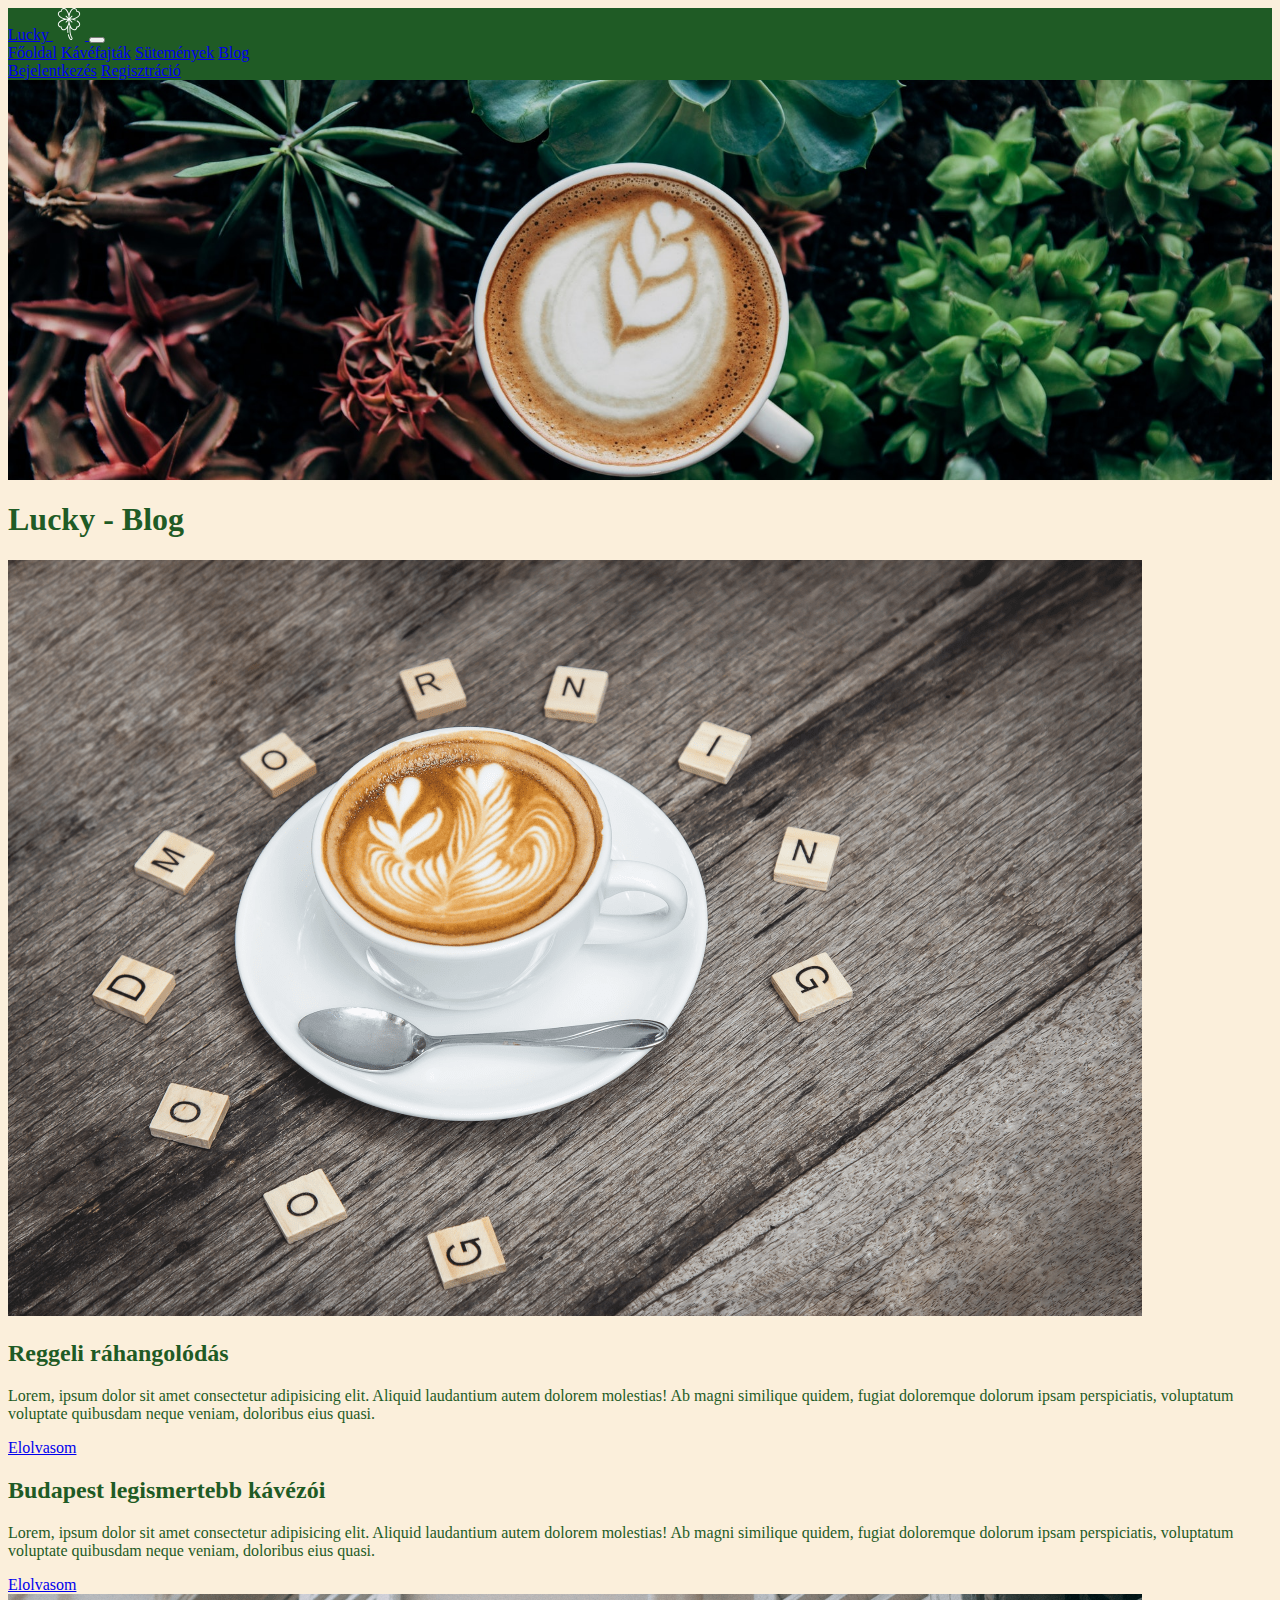
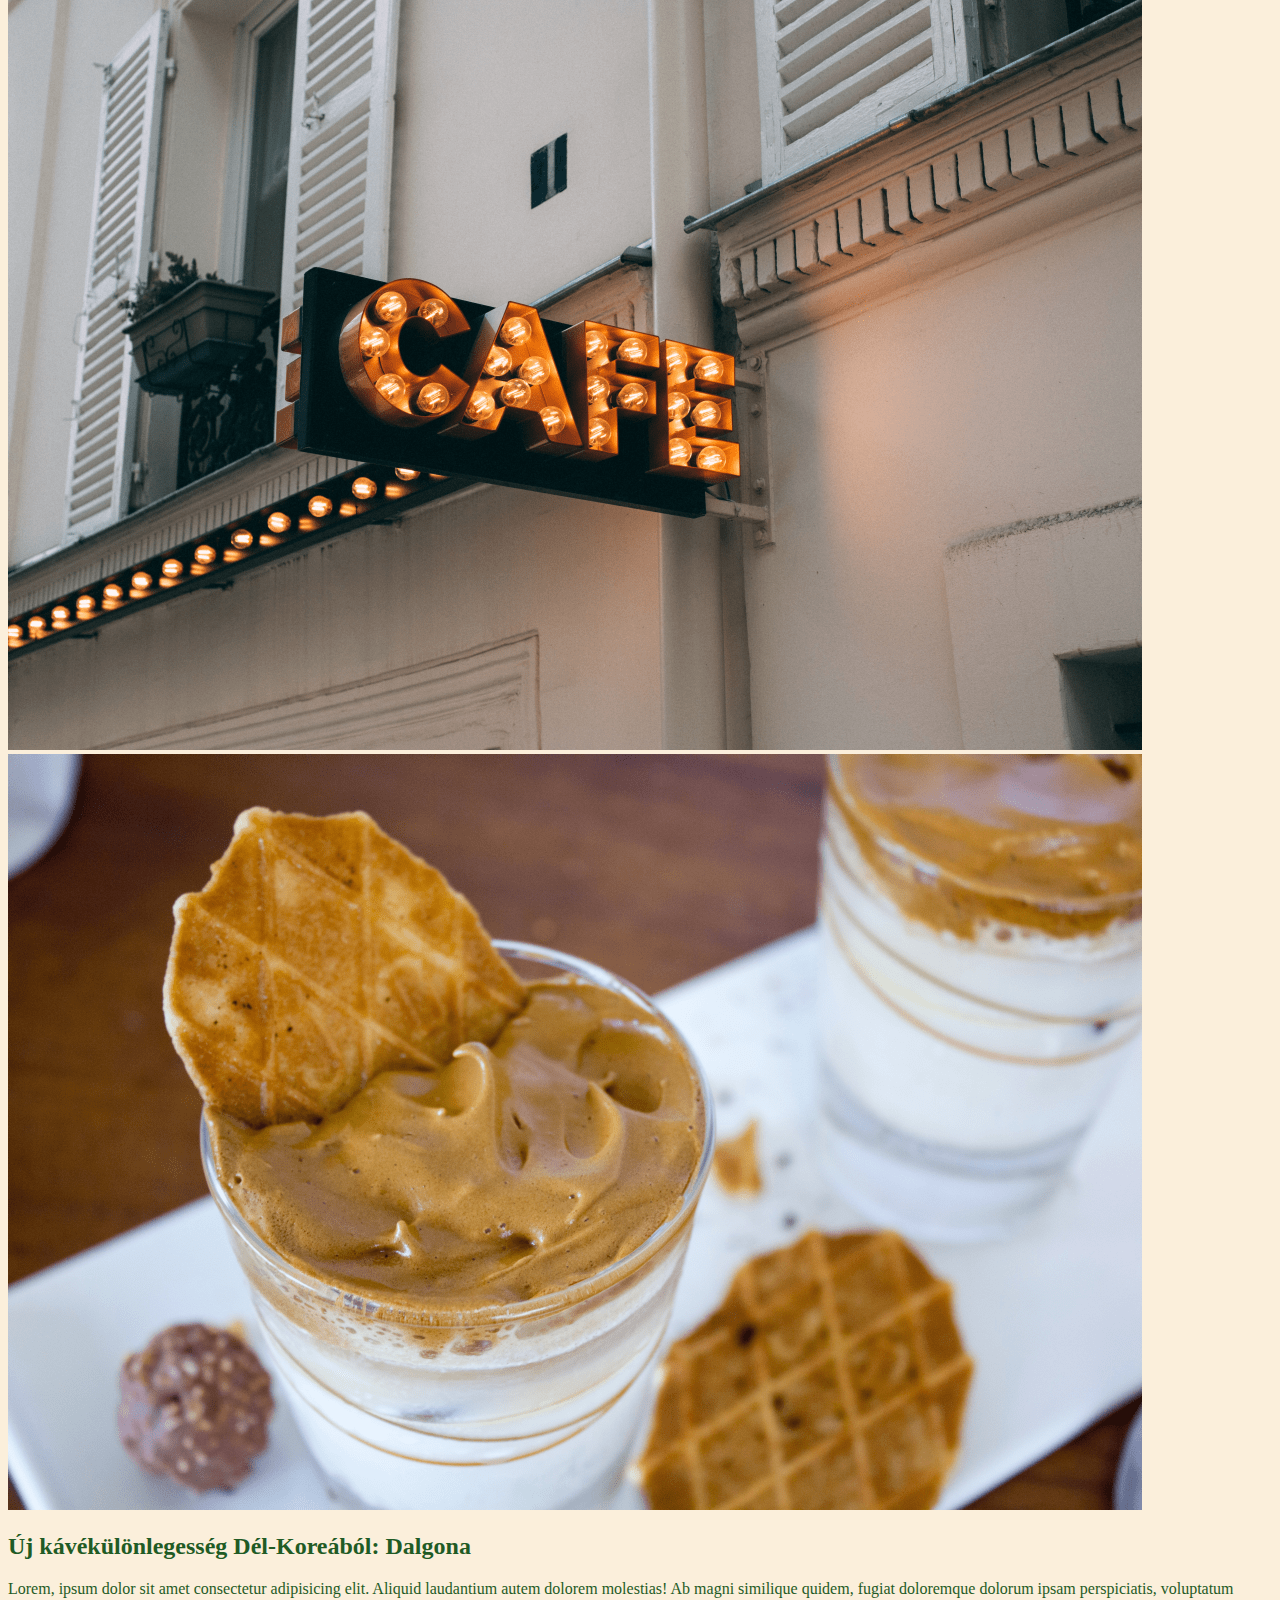
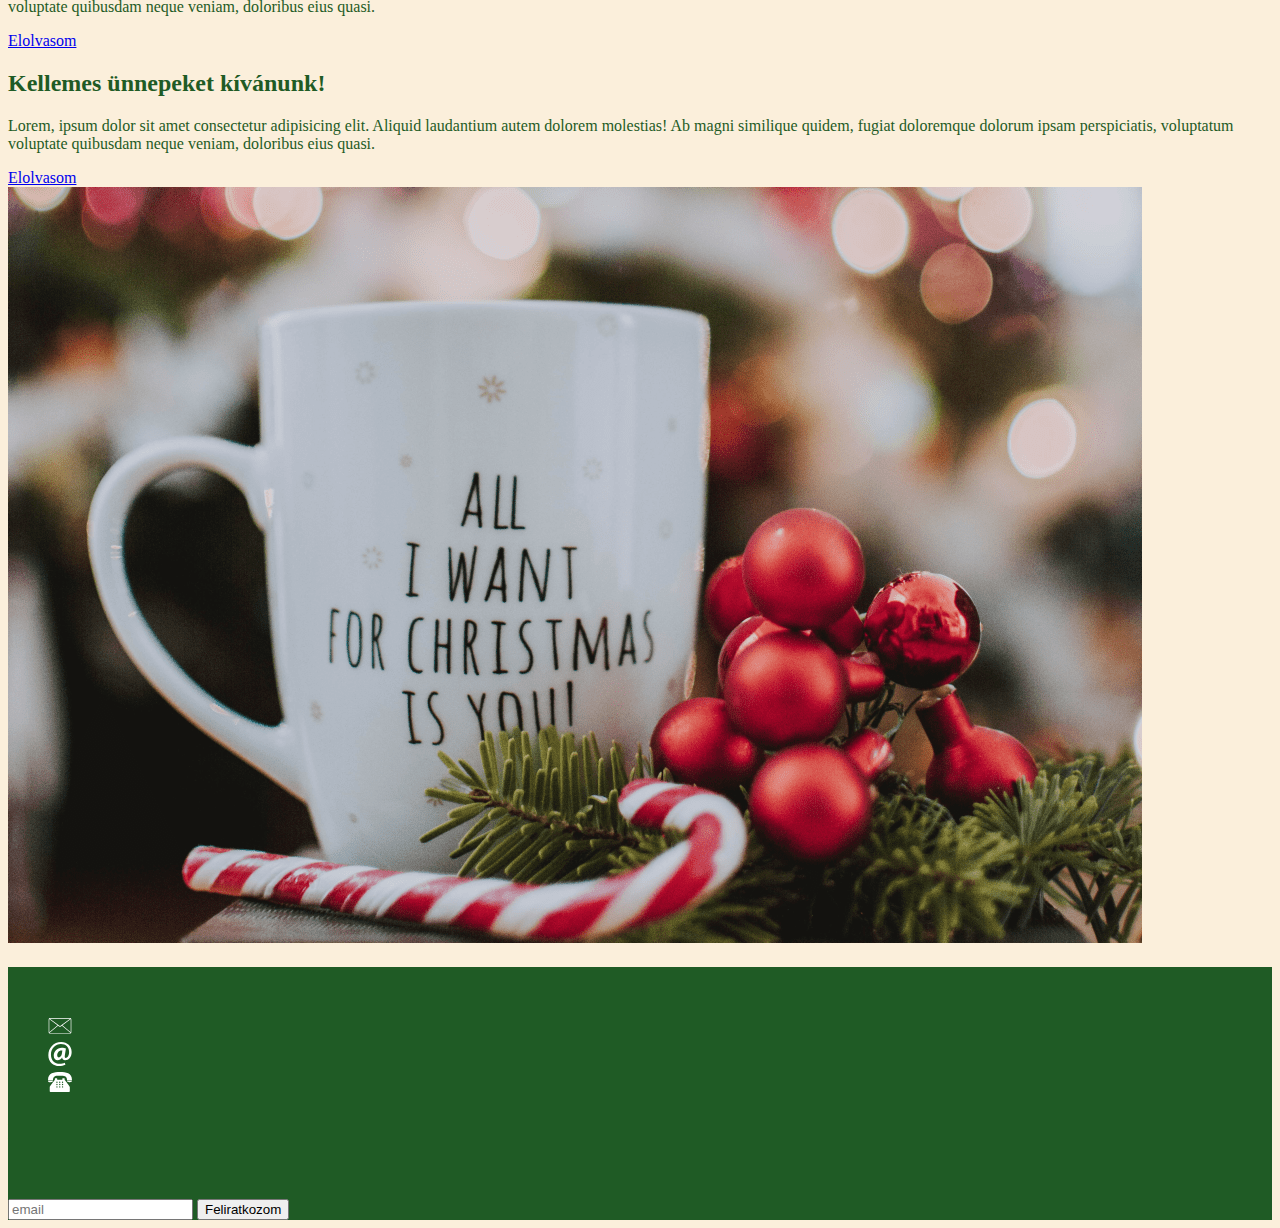
<file: blog.html>
<!DOCTYPE html>
<html lang="en">
<head>
    <meta charset="UTF-8">
    <meta http-equiv="X-UA-Compatible" content="IE=edge">
    <meta name="viewport" content="width=device-width, initial-scale=1.0">
    <link rel="stylesheet" href="https://cdn.jsdelivr.net/npm/bootstrap@4.6.1/dist/css/bootstrap.min.css" integrity="sha384-zCbKRCUGaJDkqS1kPbPd7TveP5iyJE0EjAuZQTgFLD2ylzuqKfdKlfG/eSrtxUkn" crossorigin="anonymous">
    <link rel="stylesheet" href="css/style.css">
    <link rel="stylesheet" href="css/kave.css">
    <title>Lucky kávézó</title>
</head>
<body>
    <div class="container-fluid">
        <nav class="navbar navbar-expand-lg navbar-dark fixed-top">
            <a class="navbar-brand" href="#">Lucky
                <img src="img/clover.svg" alt="">
            </a>
            <button class="navbar-toggler" type="button" data-toggle="collapse" data-target="#navbarNavAltMarkup"
                aria-controls="navbarNavAltMarkup" aria-expanded="false" aria-label="Toggle navigation">
                <span class="navbar-toggler-icon"></span>
            </button>
            <div class="collapse navbar-collapse" id="navbarNavAltMarkup">
                <div class="navbar-nav mr-auto">
                    <a class="nav-link active" href="index.html">Főoldal</span></a>
                    <a class="nav-link" href="kave.html">Kávéfajták</a>
                    <a class="nav-link" href="suti.html">Sütemények</a>
                    <a class="nav-link" href="blog.html">Blog</a>
                </div>
                <div class="navbar-nav ml-auto">
                    <a class="nav-link active" href="#">Bejelentkezés</span></a>
                    <a class="nav-link" href="#">Regisztráció</a>
                </div>
            </div>
        </nav>
        <div class="banner"></div>
        <div class="container">
            <h1 class="text-center p-3">Lucky - Blog</h1>
    
            <div class="row my-5">
                <div class="col-md-4 col-sm-12">
                    <img src="img/morning.png" alt class="img-fluid blog-img">
                </div>
                <div class="col-md-8 col-sm-12">
                    <h2>Reggeli ráhangolódás</h2>
                    <p>Lorem, ipsum dolor sit amet consectetur adipisicing elit. Aliquid laudantium autem dolorem molestias!
                        Ab
                        magni similique quidem, fugiat doloremque dolorum ipsam perspiciatis, voluptatum voluptate quibusdam
                        neque
                        veniam, doloribus eius quasi.</p>
                    <a href="reggel.html" class="btn btn-outline-success">Elolvasom</a>
                </div>
            </div>
            <div class="row my-5">
                <div class="col-md-8 col-12">
                    <h2>Budapest legismertebb kávézói</h2>
                    <p>Lorem, ipsum dolor sit amet consectetur adipisicing elit. Aliquid laudantium autem dolorem molestias!
                        Ab
                        magni similique quidem, fugiat doloremque dolorum ipsam perspiciatis, voluptatum voluptate quibusdam
                        neque
                        veniam, doloribus eius quasi.</p>
                    <a href="budapest.html" class="btn btn-outline-success">Elolvasom</a>
                </div>
                <div class="col-md-4 col-12">
                    <img src="img/cafe.png" alt class="img-fluid blog-img">
                </div>
            </div>
            <div class="row my-5">
                <div class="col-md-4 col-sm-12">
                    <img src="img/dalgona.png" alt class="img-fluid blog-img">
                </div>
                <div class="col-md-8 col-sm-12">
                    <h2>Új kávékülönlegesség Dél-Koreából: Dalgona</h2>
                    <p>Lorem, ipsum dolor sit amet consectetur adipisicing elit. Aliquid laudantium autem dolorem molestias!
                        Ab
                        magni similique quidem, fugiat doloremque dolorum ipsam perspiciatis, voluptatum voluptate quibusdam
                        neque
                        veniam, doloribus eius quasi.</p>
                    <a href="dalgona.html" class="btn btn-outline-success">Elolvasom</a>
                </div>
            </div>
            <div class="row my-5">
                <div class="col-md-8 col-12">
                    <h2>Kellemes ünnepeket kívánunk!</h2>
                    <p>Lorem, ipsum dolor sit amet consectetur adipisicing elit. Aliquid laudantium autem dolorem molestias!
                        Ab
                        magni similique quidem, fugiat doloremque dolorum ipsam perspiciatis, voluptatum voluptate quibusdam
                        neque
                        veniam, doloribus eius quasi.</p>
                    <a href="christmas.html" class="btn btn-outline-success">Elolvasom</a>
                </div>
                <div class="col-md-4 col-12">
                    <img src="img/christmas.png" alt class="img-fluid blog-img">
                </div>
            </div>
        </div>
    </div>

    <footer class="container-fluid text-white">
        <div class="row">
          <div class="col-md-4 col-sm-6 offset-md-1">
            <h2>Kapcsolat</h2>
            <ul>
              <li><img src="img/letter.svg" alt=""> Lucky Kávézó</li>
              <li><img src="img/email.svg" alt=""> lucky@gmail.com</li>
              <li><img src="img/phone.svg" alt=""> +36-33-158-5588</li>
            </ul>
          </div>
        
        <div class="col-md-4 col-sm-6">
          <h2>Kávé Magazin</h2>
          <p>Iratkozz fel a magazinunkra!</p>
          <form class="form-inline">
            <input type="text" class="form-control" placeholder="email">
            <button class="btn btn-success">Feliratkozom</button>
          </form>
        </div>
        </div>
      </footer>

      <script src="https://cdn.jsdelivr.net/npm/jquery@3.5.1/dist/jquery.slim.min.js" integrity="sha384-DfXdz2htPH0lsSSs5nCTpuj/zy4C+OGpamoFVy38MVBnE+IbbVYUew+OrCXaRkfj" crossorigin="anonymous"></script>
        <script src="https://cdn.jsdelivr.net/npm/bootstrap@4.6.1/dist/js/bootstrap.bundle.min.js" integrity="sha384-fQybjgWLrvvRgtW6bFlB7jaZrFsaBXjsOMm/tB9LTS58ONXgqbR9W8oWht/amnpF" crossorigin="anonymous"></script>

</body>
</html>
</file>
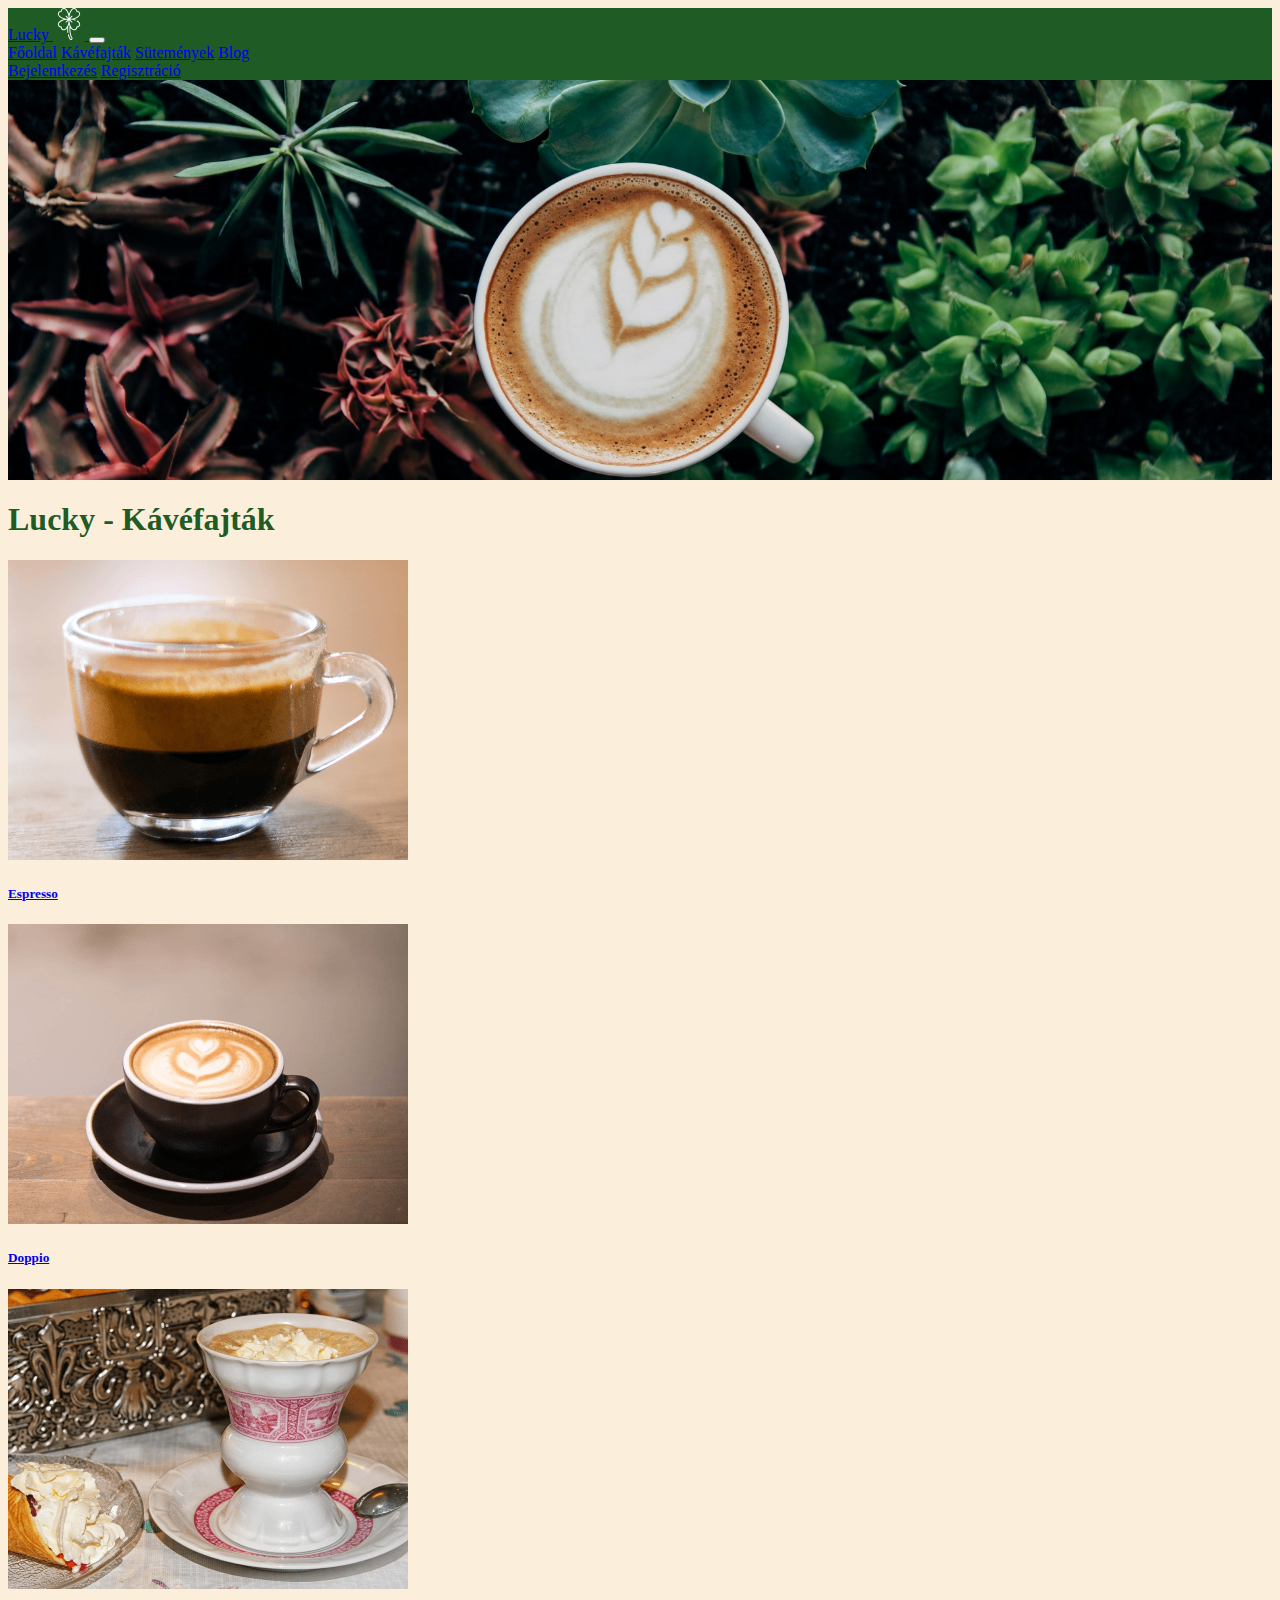
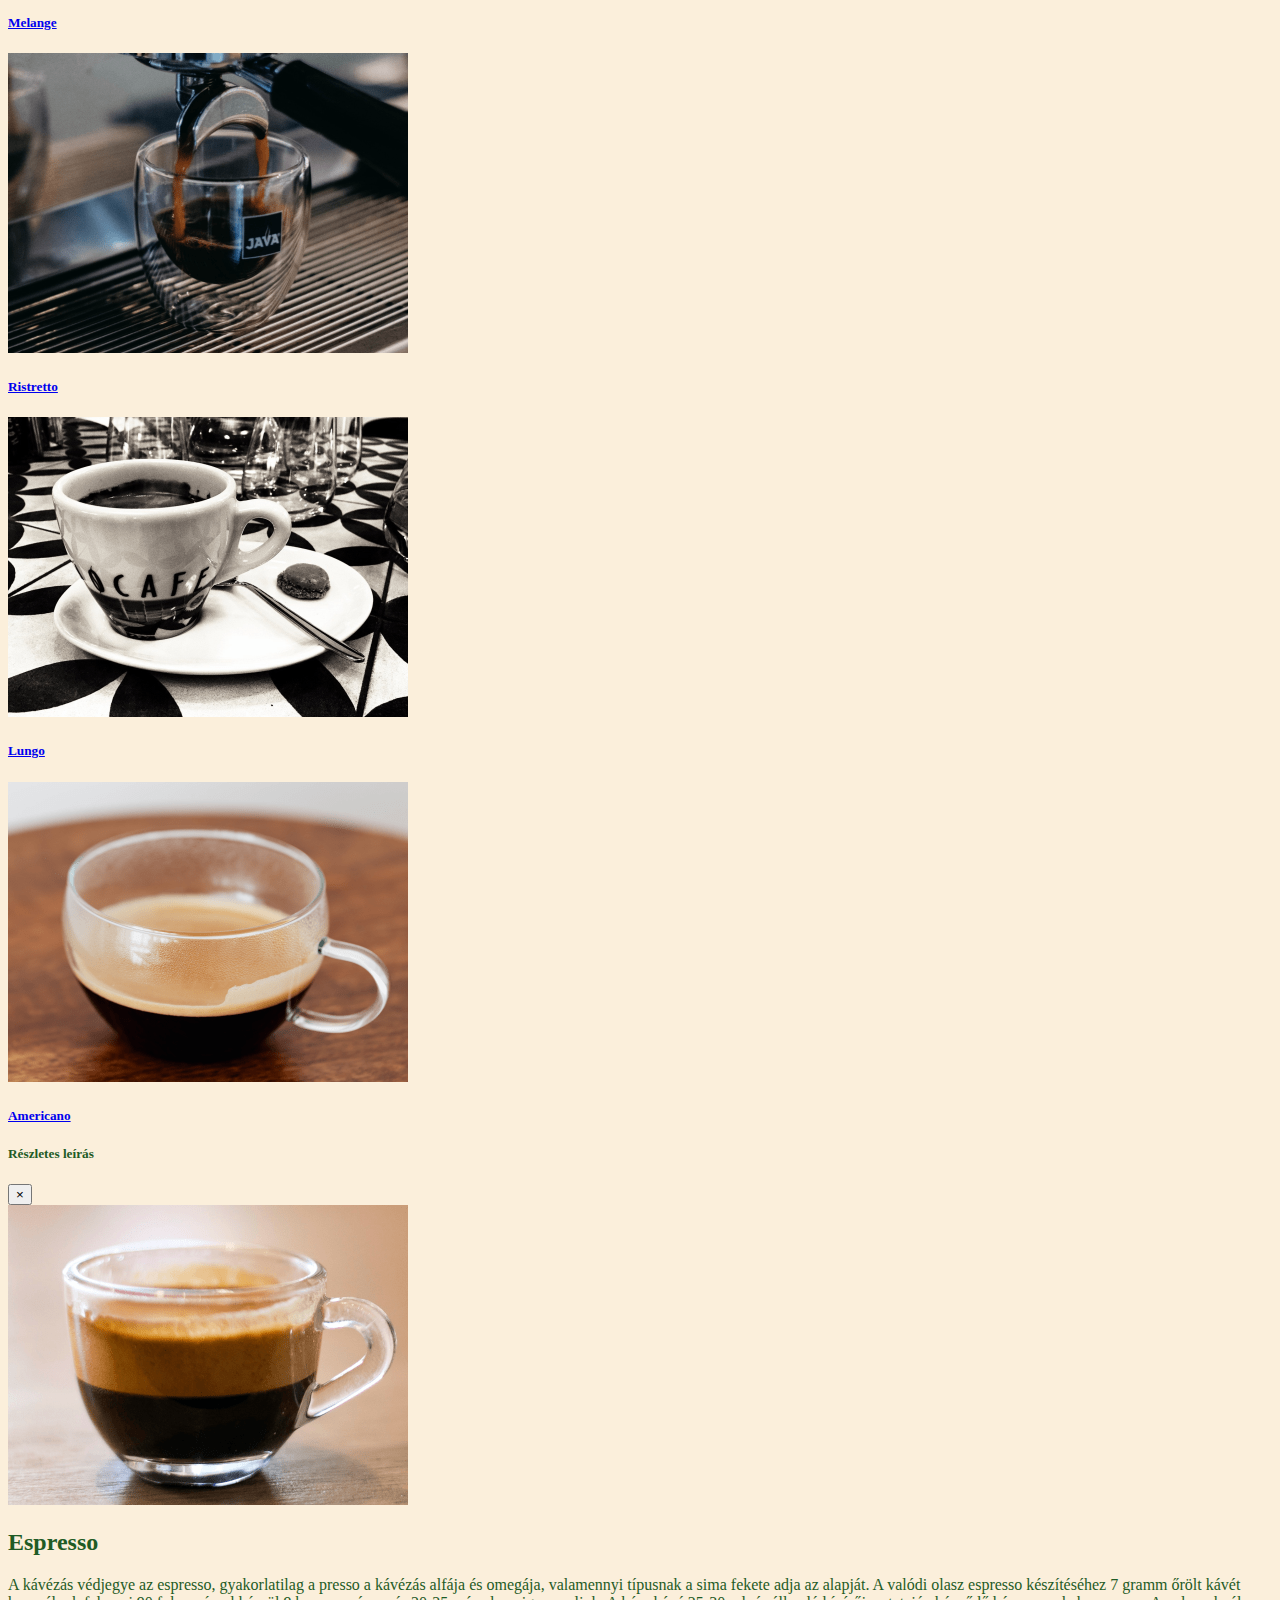
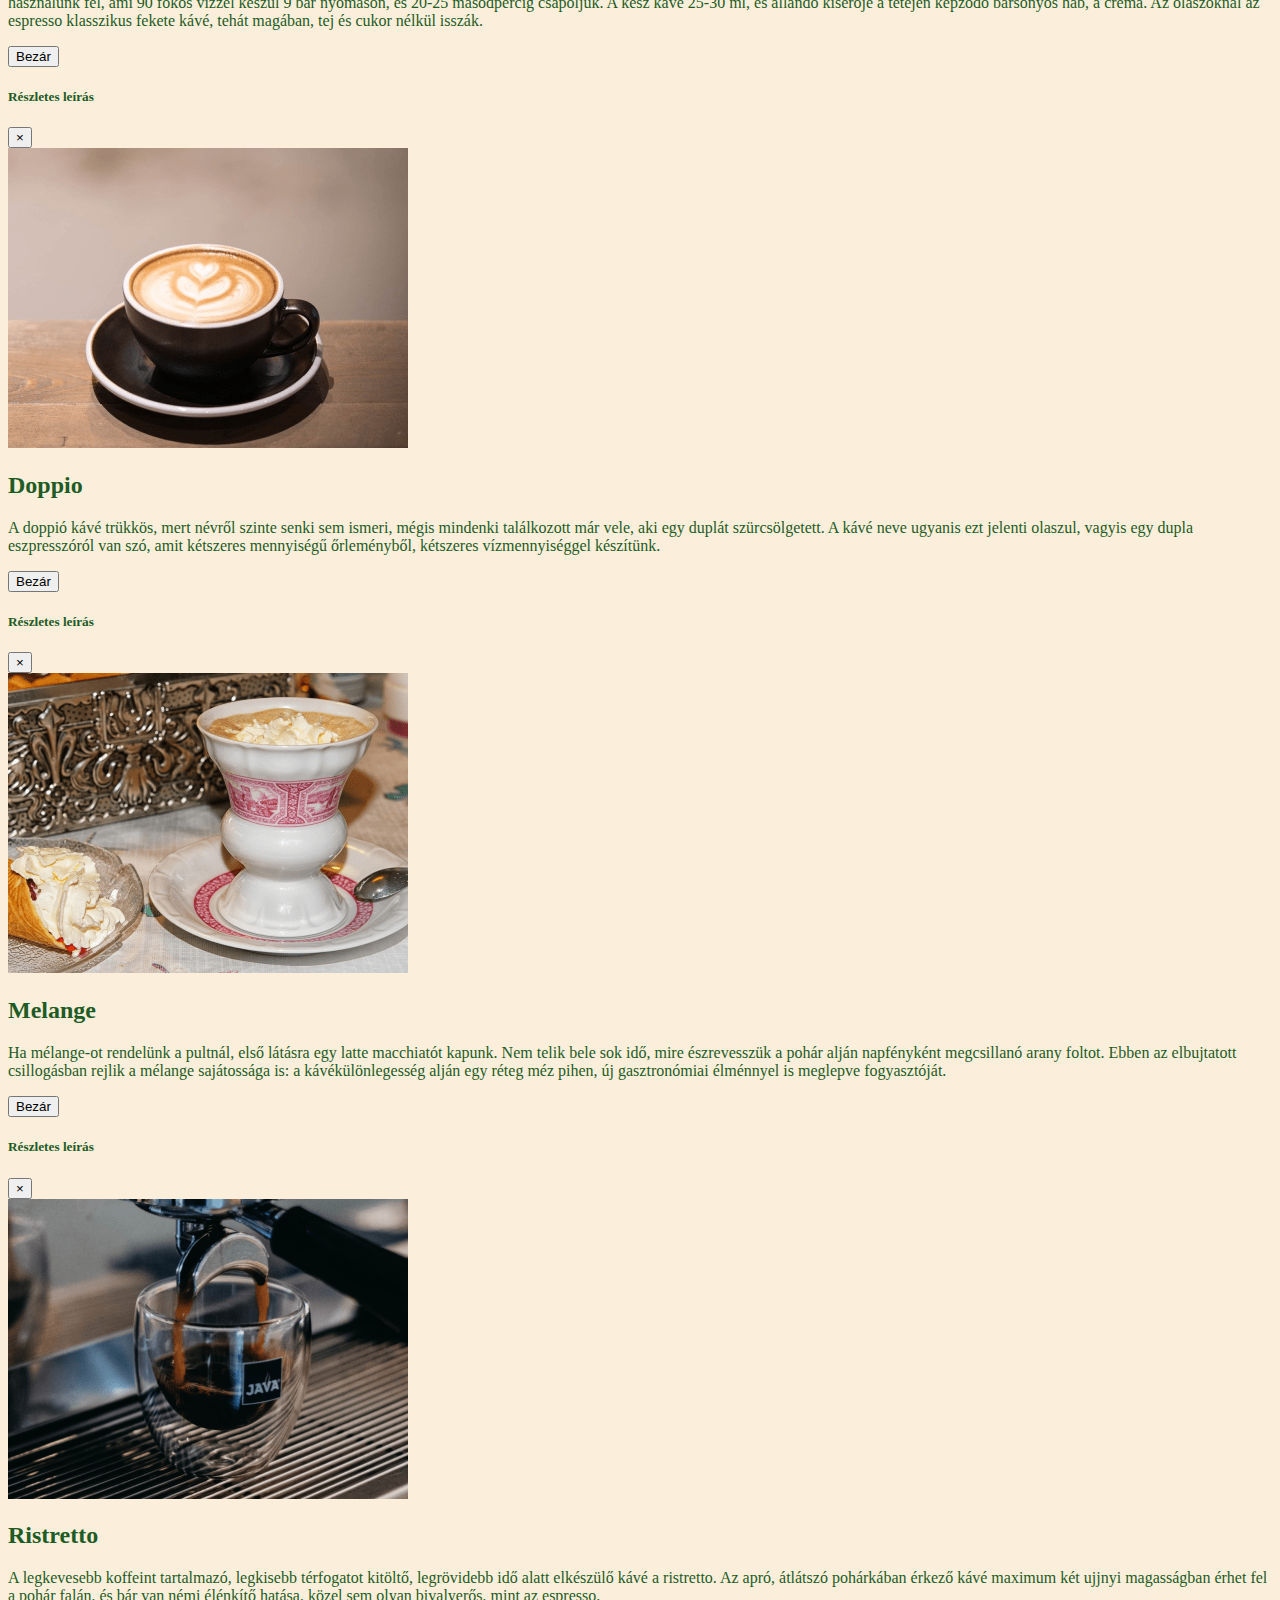
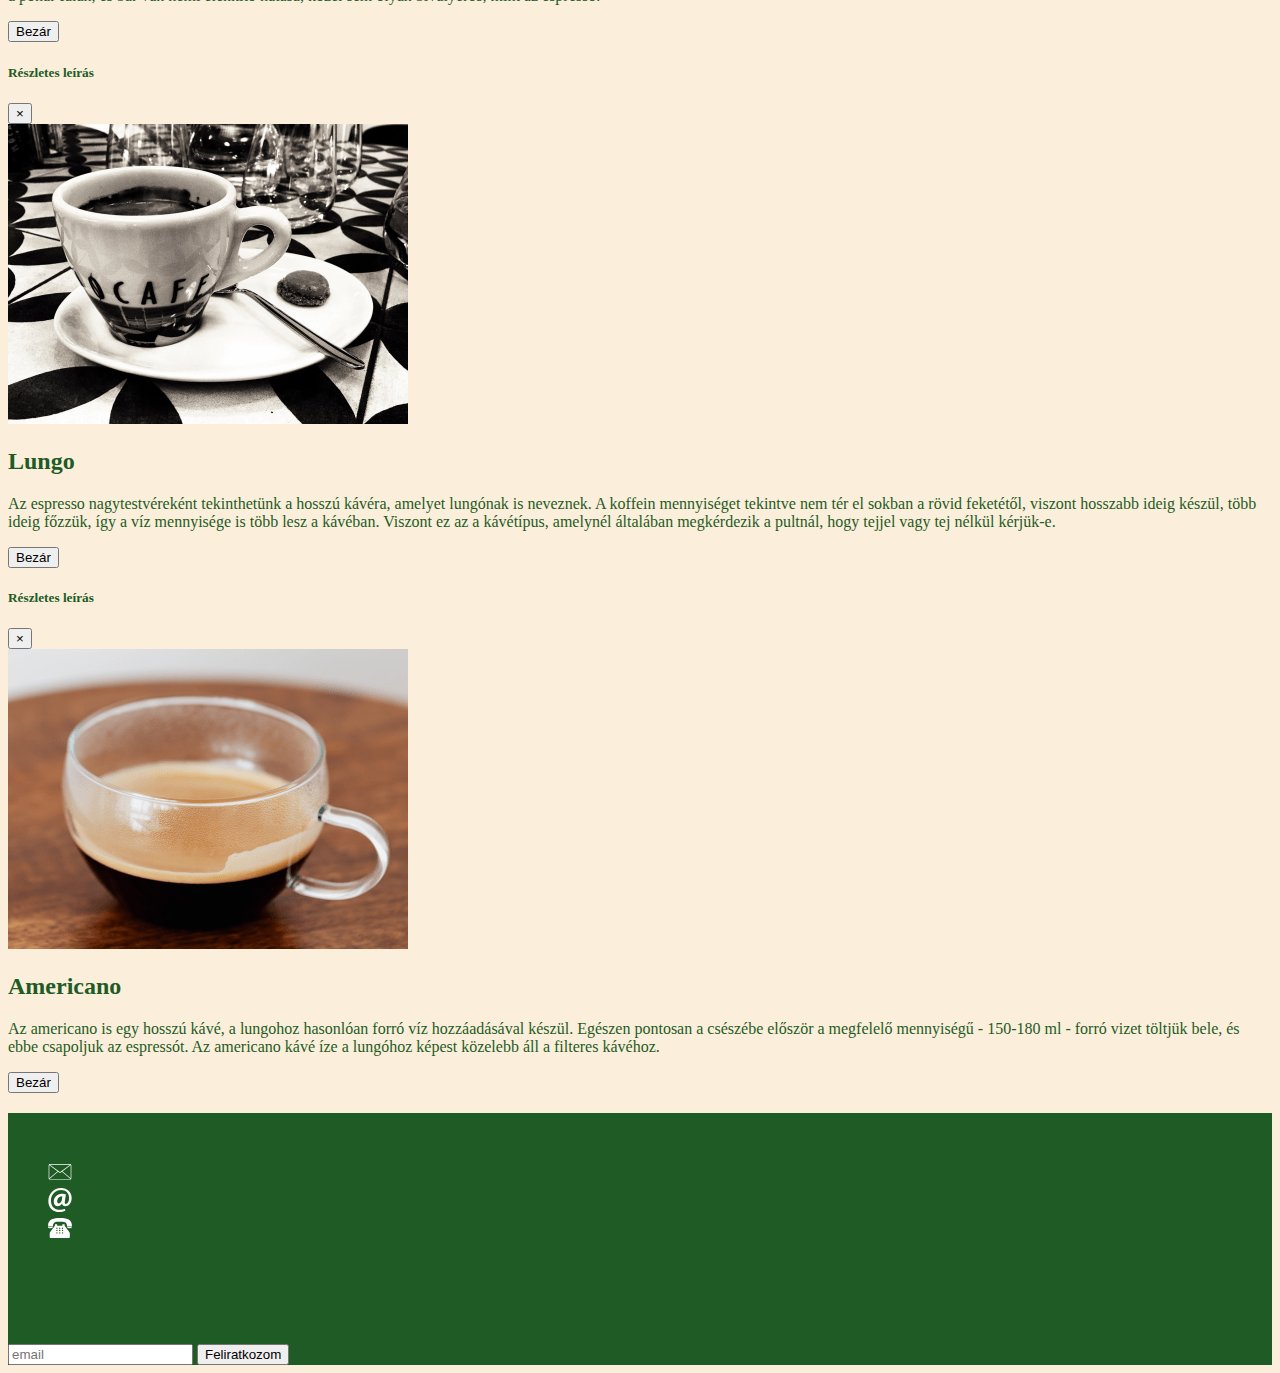
<file: kave.html>
<!DOCTYPE html>
<html lang="en">
<head>
    <meta charset="UTF-8">
    <meta http-equiv="X-UA-Compatible" content="IE=edge">
    <meta name="viewport" content="width=device-width, initial-scale=1.0">
    <link rel="stylesheet" href="https://cdn.jsdelivr.net/npm/bootstrap@4.6.1/dist/css/bootstrap.min.css" integrity="sha384-zCbKRCUGaJDkqS1kPbPd7TveP5iyJE0EjAuZQTgFLD2ylzuqKfdKlfG/eSrtxUkn" crossorigin="anonymous">
    <link rel="stylesheet" href="css/style.css">
    <link rel="stylesheet" href="css/kave.css">
    <title>Lucky kávézó</title>
</head>
<body>
    <div class="container-fluid">
      <nav class="navbar navbar-expand-lg navbar-dark fixed-top">
        <a class="navbar-brand" href="#">Lucky
          <img src="img/clover.svg" alt="">
        </a>
        <button class="navbar-toggler" type="button" data-toggle="collapse" data-target="#navbarNavAltMarkup"
          aria-controls="navbarNavAltMarkup" aria-expanded="false" aria-label="Toggle navigation">
          <span class="navbar-toggler-icon"></span>
        </button>
        <div class="collapse navbar-collapse" id="navbarNavAltMarkup">
          <div class="navbar-nav mr-auto">
            <a class="nav-link active" href="index.html">Főoldal</span></a>
            <a class="nav-link" href="kave.html">Kávéfajták</a>
            <a class="nav-link" href="suti.html">Sütemények</a>
            <a class="nav-link" href="blog.html">Blog</a>
          </div>
          <div class="navbar-nav ml-auto">
            <a class="nav-link active" href="#">Bejelentkezés</span></a>
            <a class="nav-link" href="#">Regisztráció</a>
          </div>
        </div>
      </nav>
      <div class="banner"></div>
      <div class="container">
        <h1 class="text-center p-3">Lucky - Kávéfajták</h1>
        <div class="row">
          <div class="col-md-4 col-12 text-center mb-3">
            <div class="card">
              <img src="img/espresso.png" class="card-img-top" alt="espresso">
              <div class="card-body">
                <h5 class="card-title"><a class="text-success" href="#" data-toggle="modal"
                    data-target="#idEspresso">Espresso</a></h5>
              </div>
            </div>
          </div>
          <div class="col-md-4 col-12 text-center mb-3">
            <div class="card">
              <img src="img/dopio.png" class="card-img-top" alt="...">
              <div class="card-body">
                <h5 class="card-title"><a class="text-success" href="#" data-toggle="modal"
                  data-target="#idDoppio">Doppio</a></h5>
              </div>
            </div>
          </div>
          <div class="col-md-4 col-12 text-center mb-3">
            <div class="card">
              <img src="img/melange.png" class="card-img-top" alt="...">
              <div class="card-body">
                <h5 class="card-title"><a class="text-success" href="#" data-toggle="modal"
                  data-target="#idMelange">Melange</a></h5>
              </div>
            </div>
          </div>
          <div class="col-md-4 col-12 text-center mb-3">
            <div class="card">
              <img src="img/ristretto.png" class="card-img-top" alt="...">
              <div class="card-body">
                <h5 class="card-title"><a class="text-success" href="#" data-toggle="modal"
                  data-target="#idRistretto">Ristretto</a></h5>
              </div>
            </div>
          </div>
          <div class="col-md-4 col-12 text-center mb-3">
            <div class="card">
              <img src="img/lungo.png" class="card-img-top" alt="...">
              <div class="card-body">
                <h5 class="card-title"><a class="text-success" href="#" data-toggle="modal"
                  data-target="#idLungo">Lungo</a></h5>
              </div>
            </div>
          </div>
          <div class="col-md-4 col-12 text-center mb-3">
            <div class="card">
              <img src="img/americano.png" class="card-img-top" alt="...">
              <div class="card-body">
                <h5 class="card-title"><a class="text-success" href="#" data-toggle="modal"
                  data-target="#idAmericano">Americano</a></h5>
              </div>
            </div>
          </div>
        </div>
        <!-- Modal -->
        <div class="modal fade" id="idEspresso" tabindex="-1" aria-labelledby="exampleModalLabel" aria-hidden="true">
          <div class="modal-dialog">
            <div class="modal-content">
              <div class="modal-header">
                <h5 class="modal-title" id="exampleModalLabel">Részletes leírás</h5>
                <button type="button" class="close" data-dismiss="modal" aria-label="Close">
                  <span aria-hidden="true">&times;</span>
                </button>
              </div>
              <div class="modal-body text-justify">
                <div class="container-fluid">
                  <div class="row">
                    <div class="col-sm-4">
                      <img src="img/espresso.png" class="img-fluid" alt="">
                    </div>
                    <div class="col-sm-8">
                      <h2>Espresso</h2>
                      <p>A kávézás védjegye az espresso, gyakorlatilag a presso a kávézás alfája és omegája, valamennyi típusnak a sima fekete
                        adja az alapját. A valódi olasz espresso készítéséhez 7 gramm őrölt kávét használunk fel, ami 90 fokos vízzel készül 9
                        bar nyomáson,
                        és 20-25 másodpercig csapoljuk. A kész kávé 25-30 ml, és állandó kísérője a tetején képződő bársonyos hab, a crema.
                        Az olaszoknál az espresso klasszikus fekete kávé, tehát magában, tej és cukor nélkül isszák.</p>
                      </div>
                  </div>
                </div>
                <div class="modal-footer">
                  <button type="button" class="btn btn-success" data-dismiss="modal">Bezár</button>
                </div>
              </div>
            </div>
          </div>
        </div>

        <div class="modal fade" id="idDoppio" tabindex="-1" aria-labelledby="exampleModalLabel" aria-hidden="true">
          <div class="modal-dialog">
            <div class="modal-content">
              <div class="modal-header">
                <h5 class="modal-title" id="exampleModalLabel">Részletes leírás</h5>
                <button type="button" class="close" data-dismiss="modal" aria-label="Close">
                  <span aria-hidden="true">&times;</span>
                </button>
              </div>
              <div class="modal-body text-justify">
                <div class="container-fluid">
                  <div class="row">
                    <div class="col-sm-4">
                      <img src="img/dopio.png" class="img-fluid" alt="">
                    </div>
                    <div class="col-sm-8">
                      <h2>Doppio</h2>
                      <p>A doppió kávé trükkös, mert névről szinte senki sem ismeri, mégis mindenki találkozott már vele, aki egy duplát
                        szürcsölgetett. A kávé neve ugyanis ezt jelenti olaszul, vagyis egy dupla eszpresszóról van szó, amit kétszeres
                        mennyiségű őrleményből, kétszeres vízmennyiséggel készítünk.</p>
                    </div>
                  </div>
                </div>
                <div class="modal-footer">
                  <button type="button" class="btn btn-success" data-dismiss="modal">Bezár</button>
                </div>
              </div>
            </div>
          </div>
        </div>
        
        <div class="modal fade" id="idMelange" tabindex="-1" aria-labelledby="exampleModalLabel" aria-hidden="true">
          <div class="modal-dialog">
            <div class="modal-content">
              <div class="modal-header">
                <h5 class="modal-title" id="exampleModalLabel">Részletes leírás</h5>
                <button type="button" class="close" data-dismiss="modal" aria-label="Close">
                  <span aria-hidden="true">&times;</span>
                </button>
              </div>
              <div class="modal-body text-justify">
                <div class="container-fluid">
                  <div class="row">
                    <div class="col-sm-4">
                      <img src="img/melange.png" class="img-fluid" alt="">
                    </div>
                    <div class="col-sm-8">
                      <h2>Melange</h2>
                      <p>Ha mélange-ot rendelünk a pultnál, első látásra egy latte macchiatót kapunk. Nem telik bele sok idő, mire
                        észrevesszük a pohár alján napfényként megcsillanó arany foltot. Ebben az elbujtatott csillogásban rejlik a mélange
                        sajátossága is: a kávékülönlegesség alján egy réteg méz pihen, új gasztronómiai élménnyel is meglepve fogyasztóját.
                      </p>
                    </div>
                  </div>
                </div>
                <div class="modal-footer">
                  <button type="button" class="btn btn-success" data-dismiss="modal">Bezár</button>
                </div>
              </div>
            </div>
          </div>
        </div>

        <div class="modal fade" id="idRistretto" tabindex="-1" aria-labelledby="exampleModalLabel" aria-hidden="true">
          <div class="modal-dialog">
            <div class="modal-content">
              <div class="modal-header">
                <h5 class="modal-title" id="exampleModalLabel">Részletes leírás</h5>
                <button type="button" class="close" data-dismiss="modal" aria-label="Close">
                  <span aria-hidden="true">&times;</span>
                </button>
              </div>
              <div class="modal-body text-justify">
                <div class="container-fluid">
                  <div class="row">
                    <div class="col-sm-4">
                      <img src="img/ristretto.png" class="img-fluid" alt="">
                    </div>
                    <div class="col-sm-8">
                      <h2>Ristretto</h2>
                      <p>A legkevesebb koffeint tartalmazó, legkisebb térfogatot kitöltő, legrövidebb idő alatt elkészülő kávé a ristretto.
                        Az apró, átlátszó pohárkában érkező kávé maximum két ujjnyi magasságban érhet fel a pohár falán, és bár van némi
                        élénkítő hatása, közel sem olyan bivalyerős, mint az espresso.</p>
                    </div>
                    </div>
                </div>
                <div class="modal-footer">
                  <button type="button" class="btn btn-success" data-dismiss="modal">Bezár</button>
                </div>
              </div>
            </div>
          </div>
        </div>

        <div class="modal fade" id="idLungo" tabindex="-1" aria-labelledby="exampleModalLabel" aria-hidden="true">
          <div class="modal-dialog">
            <div class="modal-content">
              <div class="modal-header">
                <h5 class="modal-title" id="exampleModalLabel">Részletes leírás</h5>
                <button type="button" class="close" data-dismiss="modal" aria-label="Close">
                  <span aria-hidden="true">&times;</span>
                </button>
              </div>
              <div class="modal-body text-justify">
                <div class="container-fluid">
                  <div class="row">
                    <div class="col-sm-4">
                      <img src="img/lungo.png" class="img-fluid" alt="">
                    </div>
                    <div class="col-sm-8">
                      <h2>Lungo</h2>
                      <p>Az espresso nagytestvéreként tekinthetünk a hosszú kávéra, amelyet lungónak is neveznek. A koffein mennyiséget
                        tekintve nem tér el sokban a rövid feketétől, viszont hosszabb ideig készül, több ideig főzzük, így a víz mennyisége
                        is több lesz a kávéban. Viszont ez az a kávétípus, amelynél általában megkérdezik a pultnál, hogy tejjel vagy tej
                        nélkül kérjük-e.</p>
                    </div>
                  </div>
                </div>
                <div class="modal-footer">
                  <button type="button" class="btn btn-success" data-dismiss="modal">Bezár</button>
                </div>
              </div>
            </div>
          </div>
        </div>

        <div class="modal fade" id="idAmericano" tabindex="-1" aria-labelledby="exampleModalLabel" aria-hidden="true">
          <div class="modal-dialog">
            <div class="modal-content">
              <div class="modal-header">
                <h5 class="modal-title" id="exampleModalLabel">Részletes leírás</h5>
                <button type="button" class="close" data-dismiss="modal" aria-label="Close">
                  <span aria-hidden="true">&times;</span>
                </button>
              </div>
              <div class="modal-body text-justify">
                <div class="container-fluid">
                  <div class="row">
                    <div class="col-sm-4">
                      <img src="img/americano.png" class="img-fluid" alt="">
                    </div>
                    <div class="col-sm-8">
                      <h2>Americano</h2>
                      <p>Az americano is egy hosszú kávé, a lungohoz hasonlóan forró víz hozzáadásával készül. Egészen pontosan a csészébe
                        először a megfelelő mennyiségű - 150-180 ml - forró vizet töltjük bele, és ebbe csapoljuk az espressót. Az americano
                        kávé íze a lungóhoz képest közelebb áll a filteres kávéhoz.</p>
                    </div>
                  </div>
                </div>
                <div class="modal-footer">
                  <button type="button" class="btn btn-success" data-dismiss="modal">Bezár</button>
                </div>
              </div>
            </div>
          </div>
        </div>

      

      </div>
    </div>
      <footer class="container-fluid text-white">
        <div class="row">
          <div class="col-md-4 col-sm-6 offset-md-1">
            <h2>Kapcsolat</h2>
            <ul>
              <li><img src="img/letter.svg" alt=""> Lucky Kávézó</li>
              <li><img src="img/email.svg" alt=""> lucky@gmail.com</li>
              <li><img src="img/phone.svg" alt=""> +36-33-158-5588</li>
            </ul>
          </div>
        
        <div class="col-md-4 col-sm-6">
          <h2>Kávé Magazin</h2>
          <p>Iratkozz fel a magazinunkra!</p>
          <form class="form-inline">
            <input type="text" class="form-control" placeholder="email">
            <button class="btn btn-success">Feliratkozom</button>
          </form>
        </div>
        </div>
      </footer>

        <script src="https://cdn.jsdelivr.net/npm/jquery@3.5.1/dist/jquery.slim.min.js" integrity="sha384-DfXdz2htPH0lsSSs5nCTpuj/zy4C+OGpamoFVy38MVBnE+IbbVYUew+OrCXaRkfj" crossorigin="anonymous"></script>
        <script src="https://cdn.jsdelivr.net/npm/bootstrap@4.6.1/dist/js/bootstrap.bundle.min.js" integrity="sha384-fQybjgWLrvvRgtW6bFlB7jaZrFsaBXjsOMm/tB9LTS58ONXgqbR9W8oWht/amnpF" crossorigin="anonymous"></script>
</body>
</html>
</file>
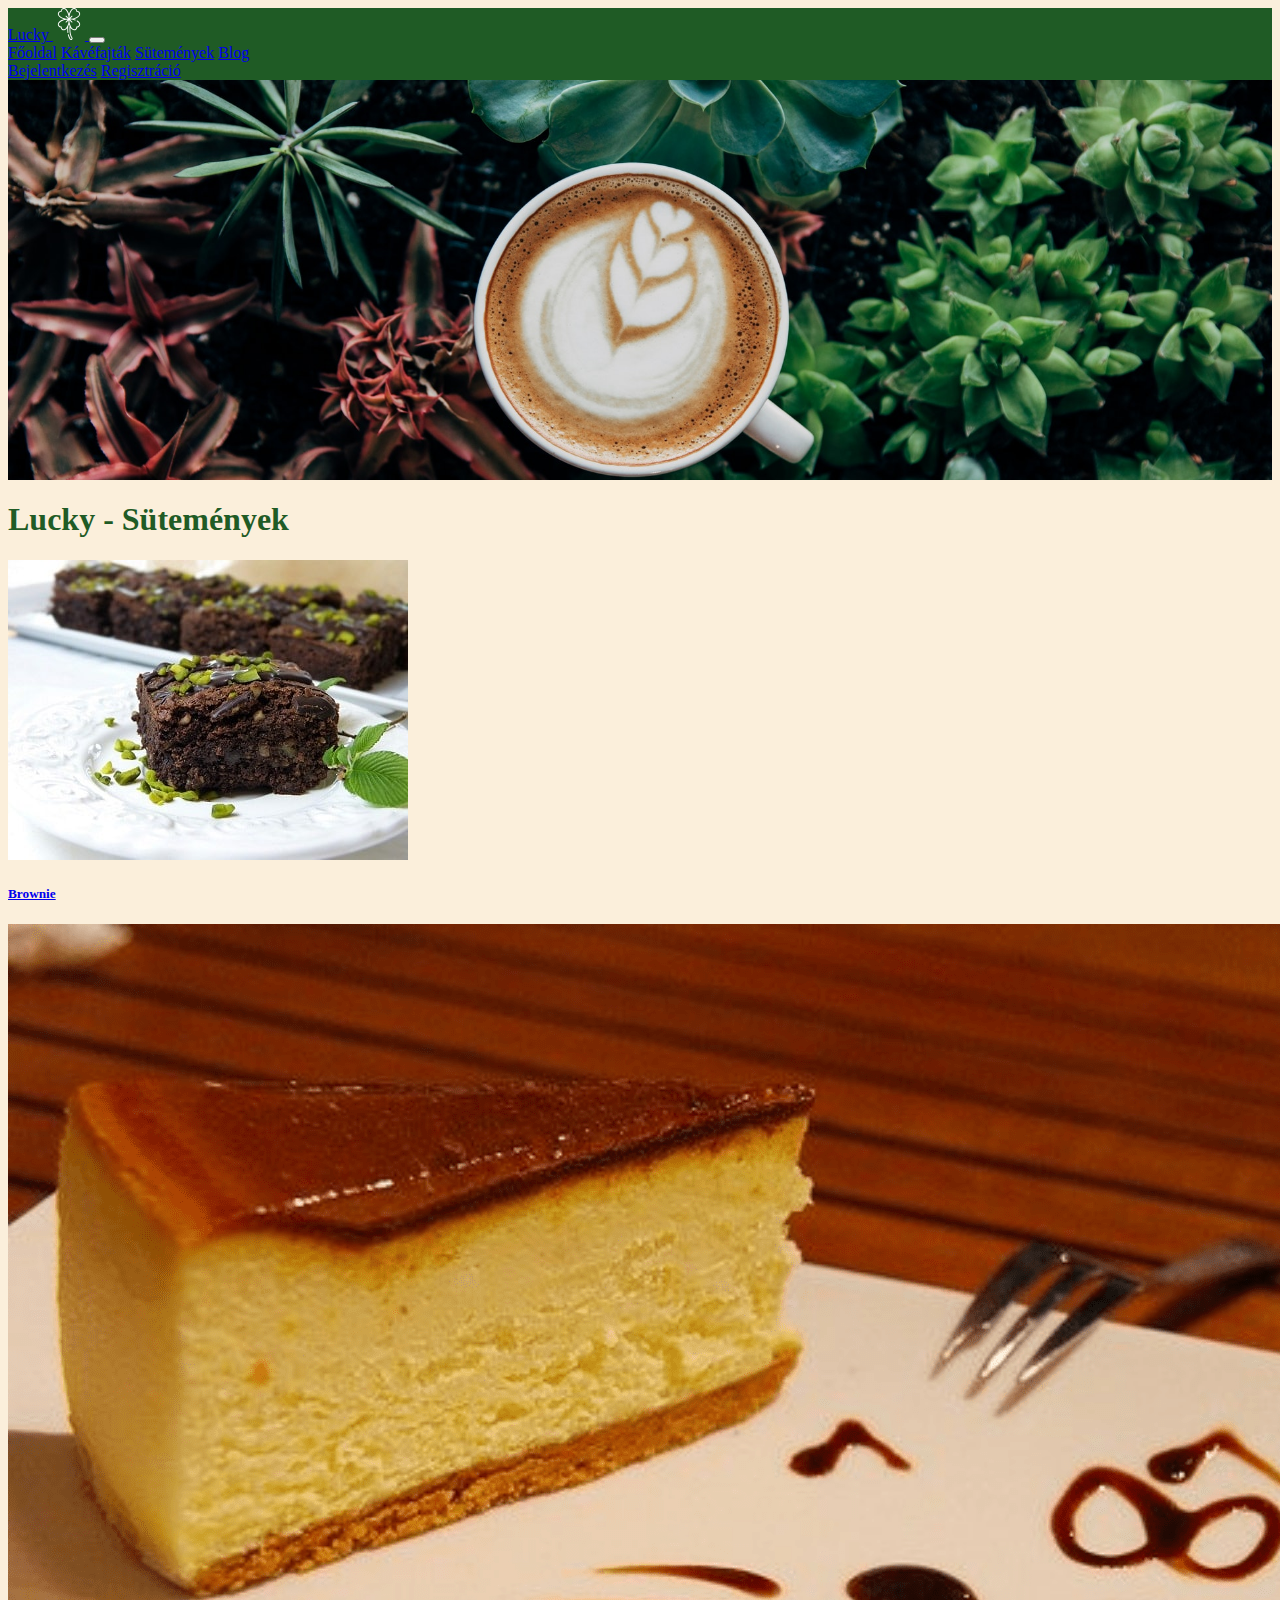
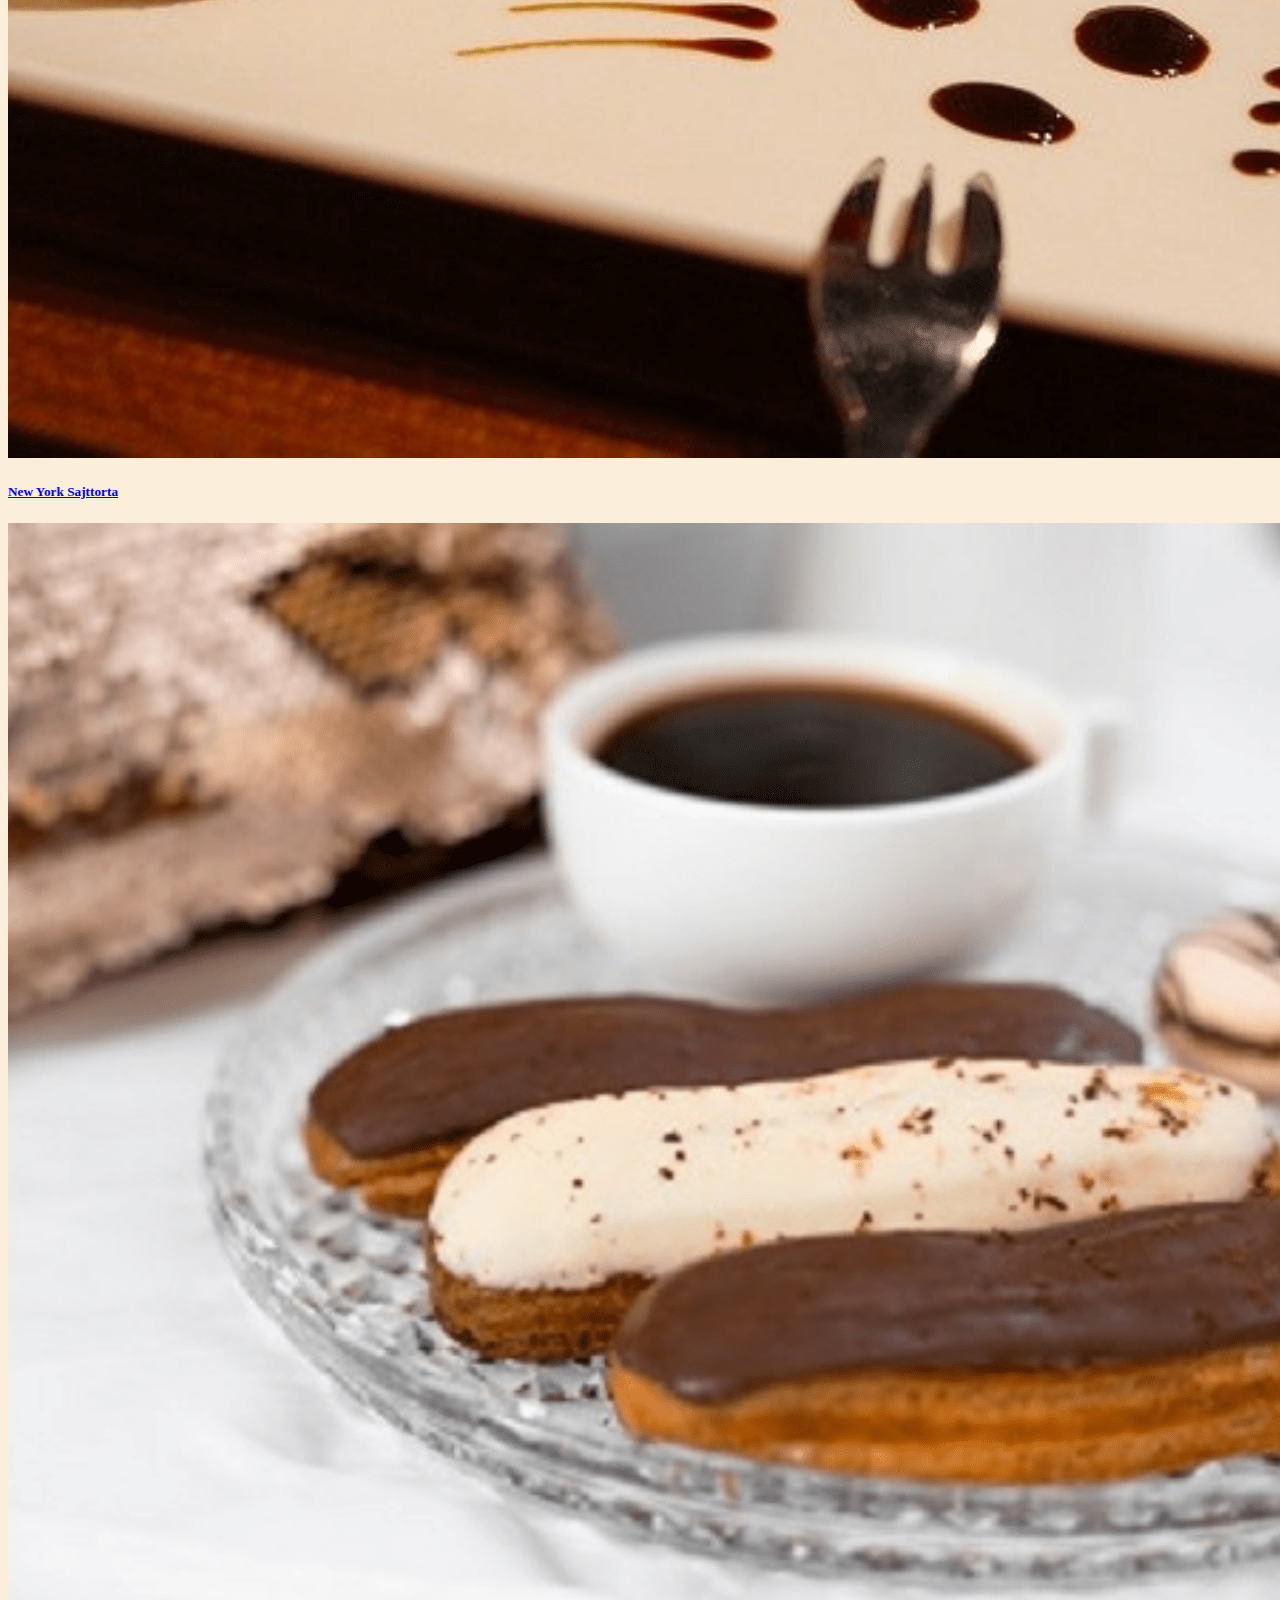
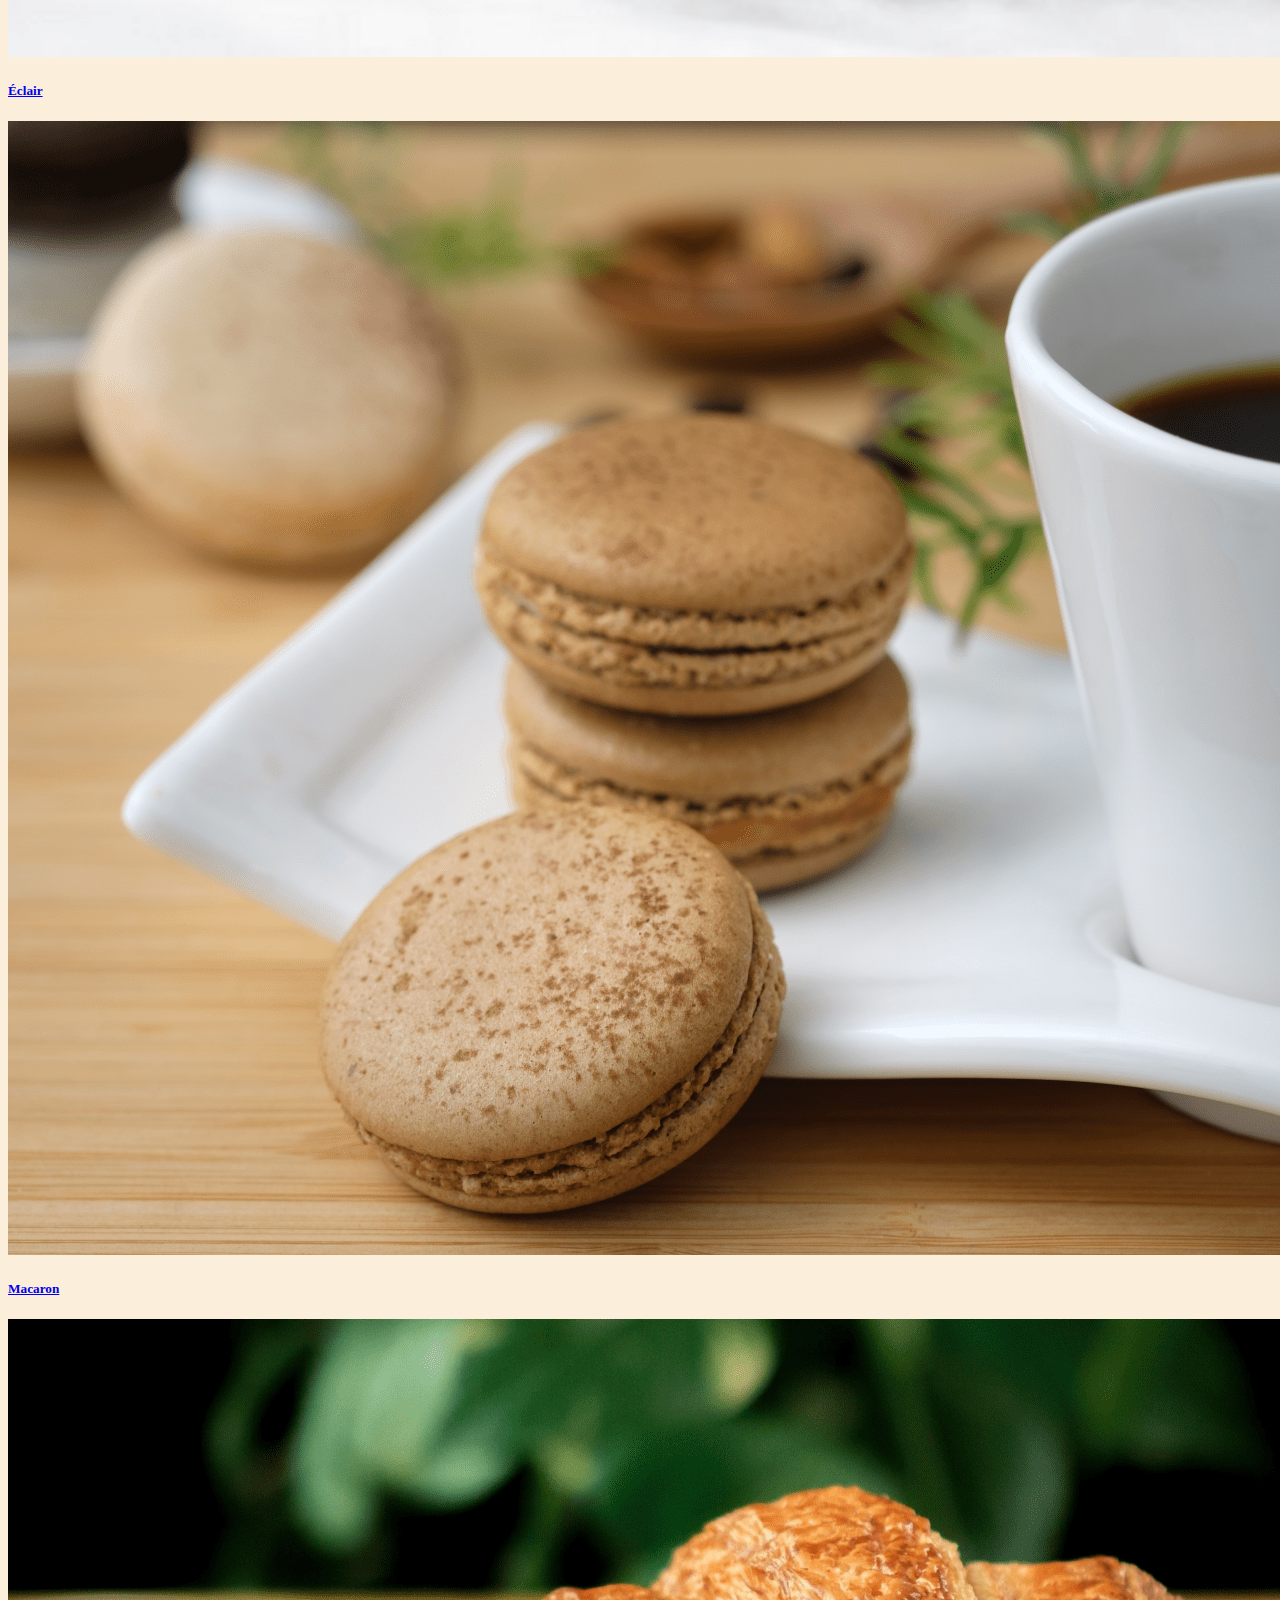
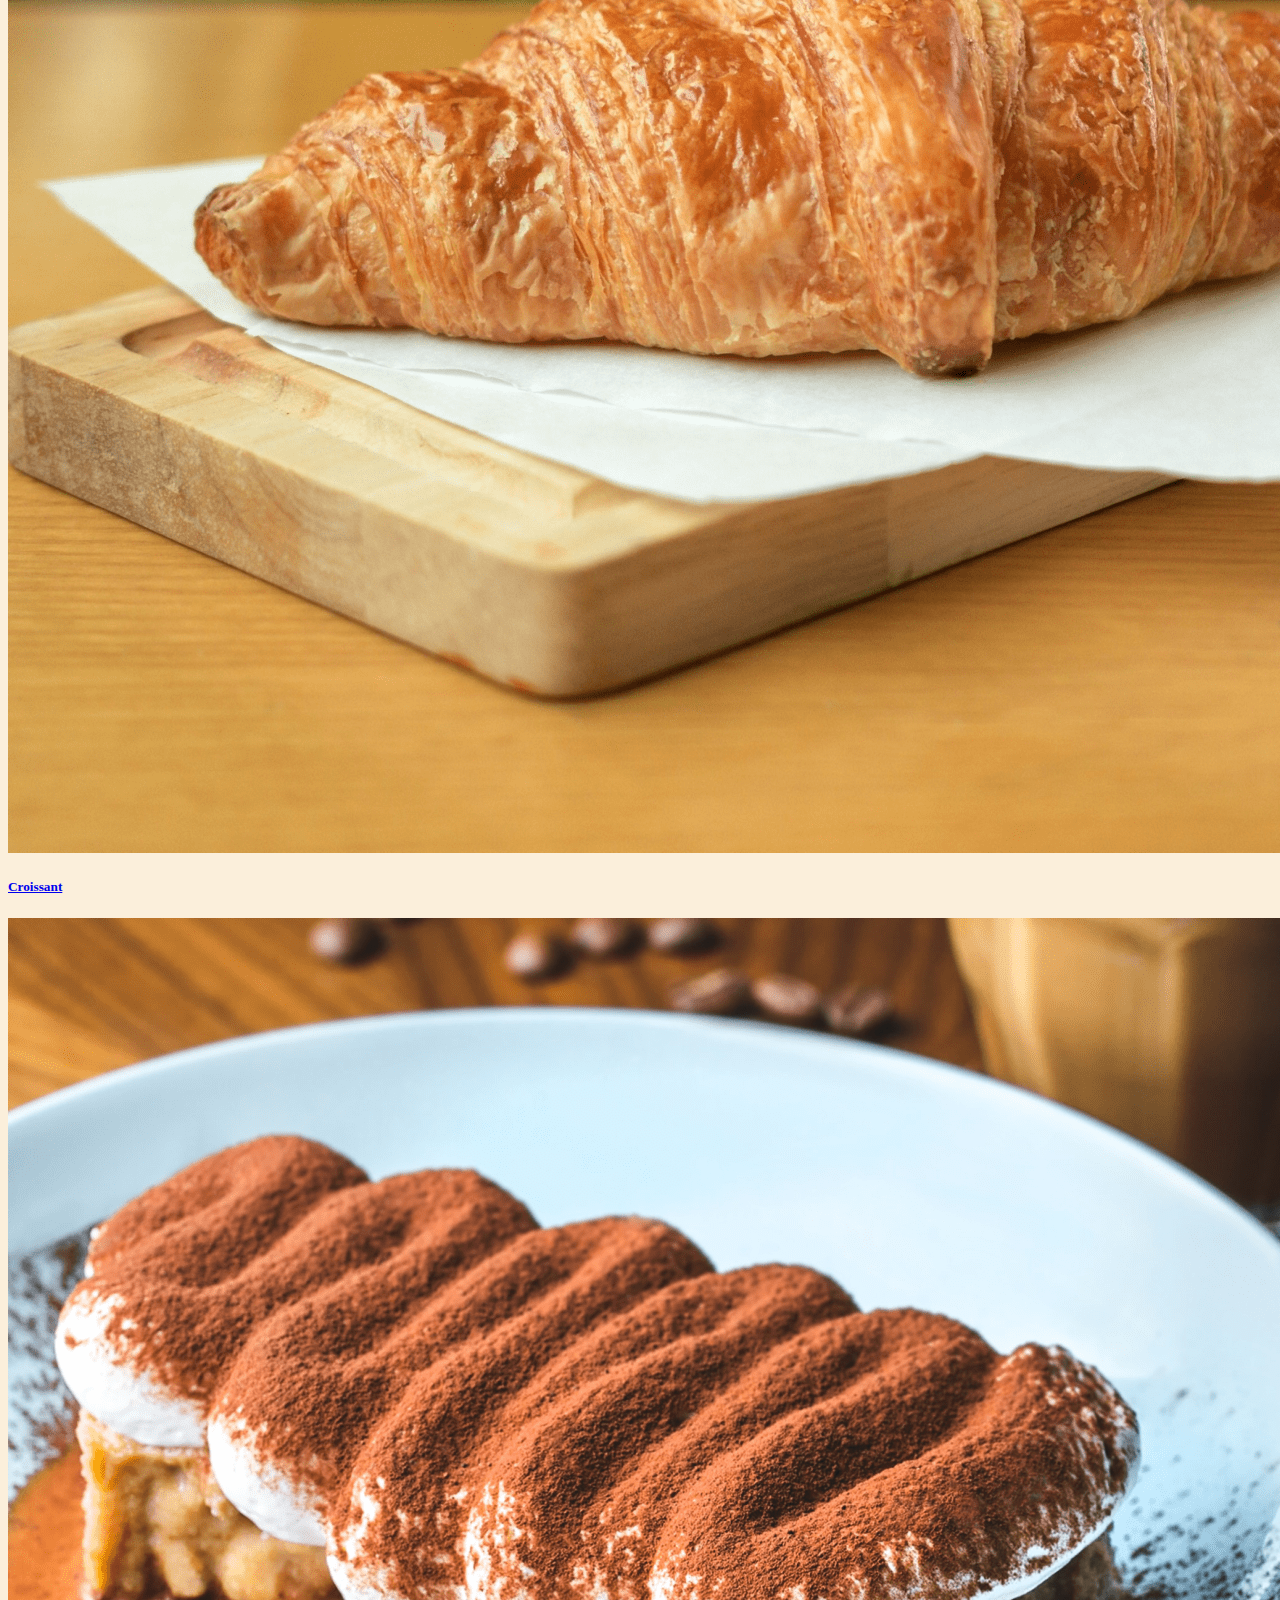
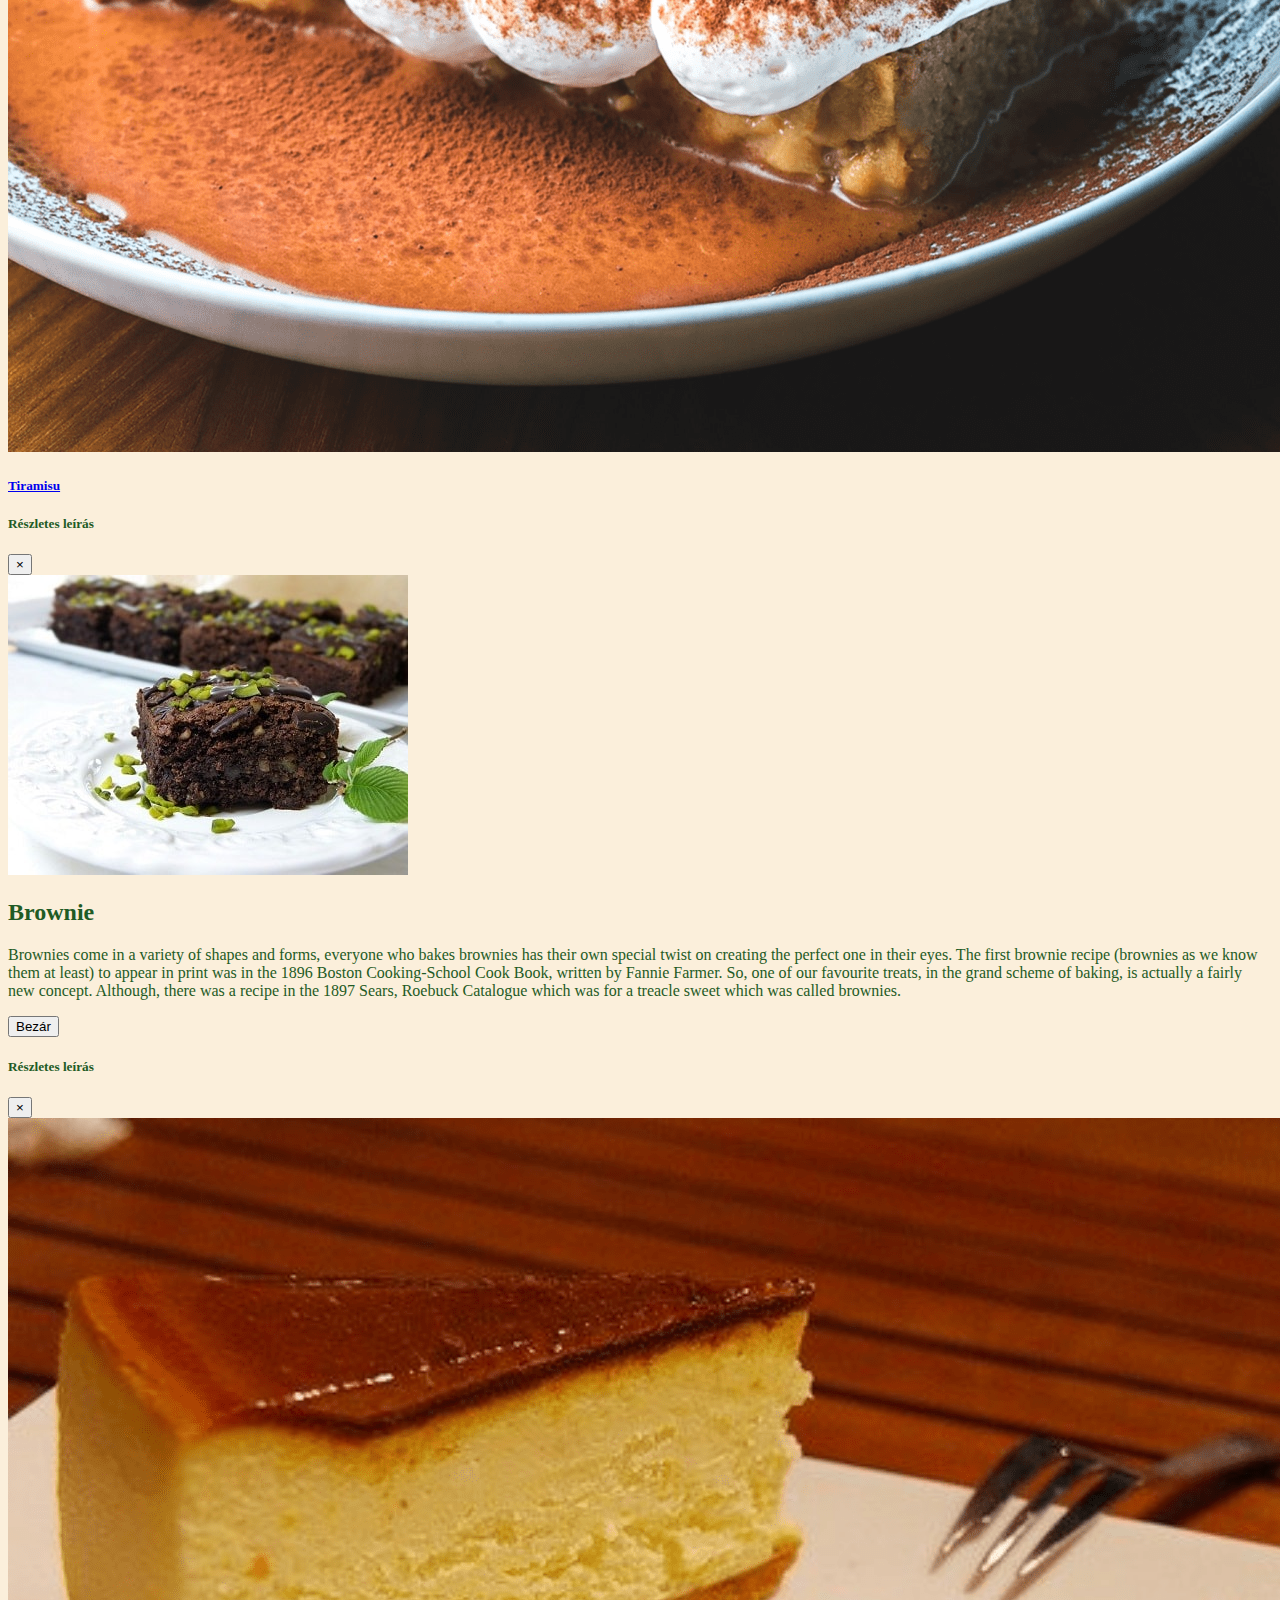
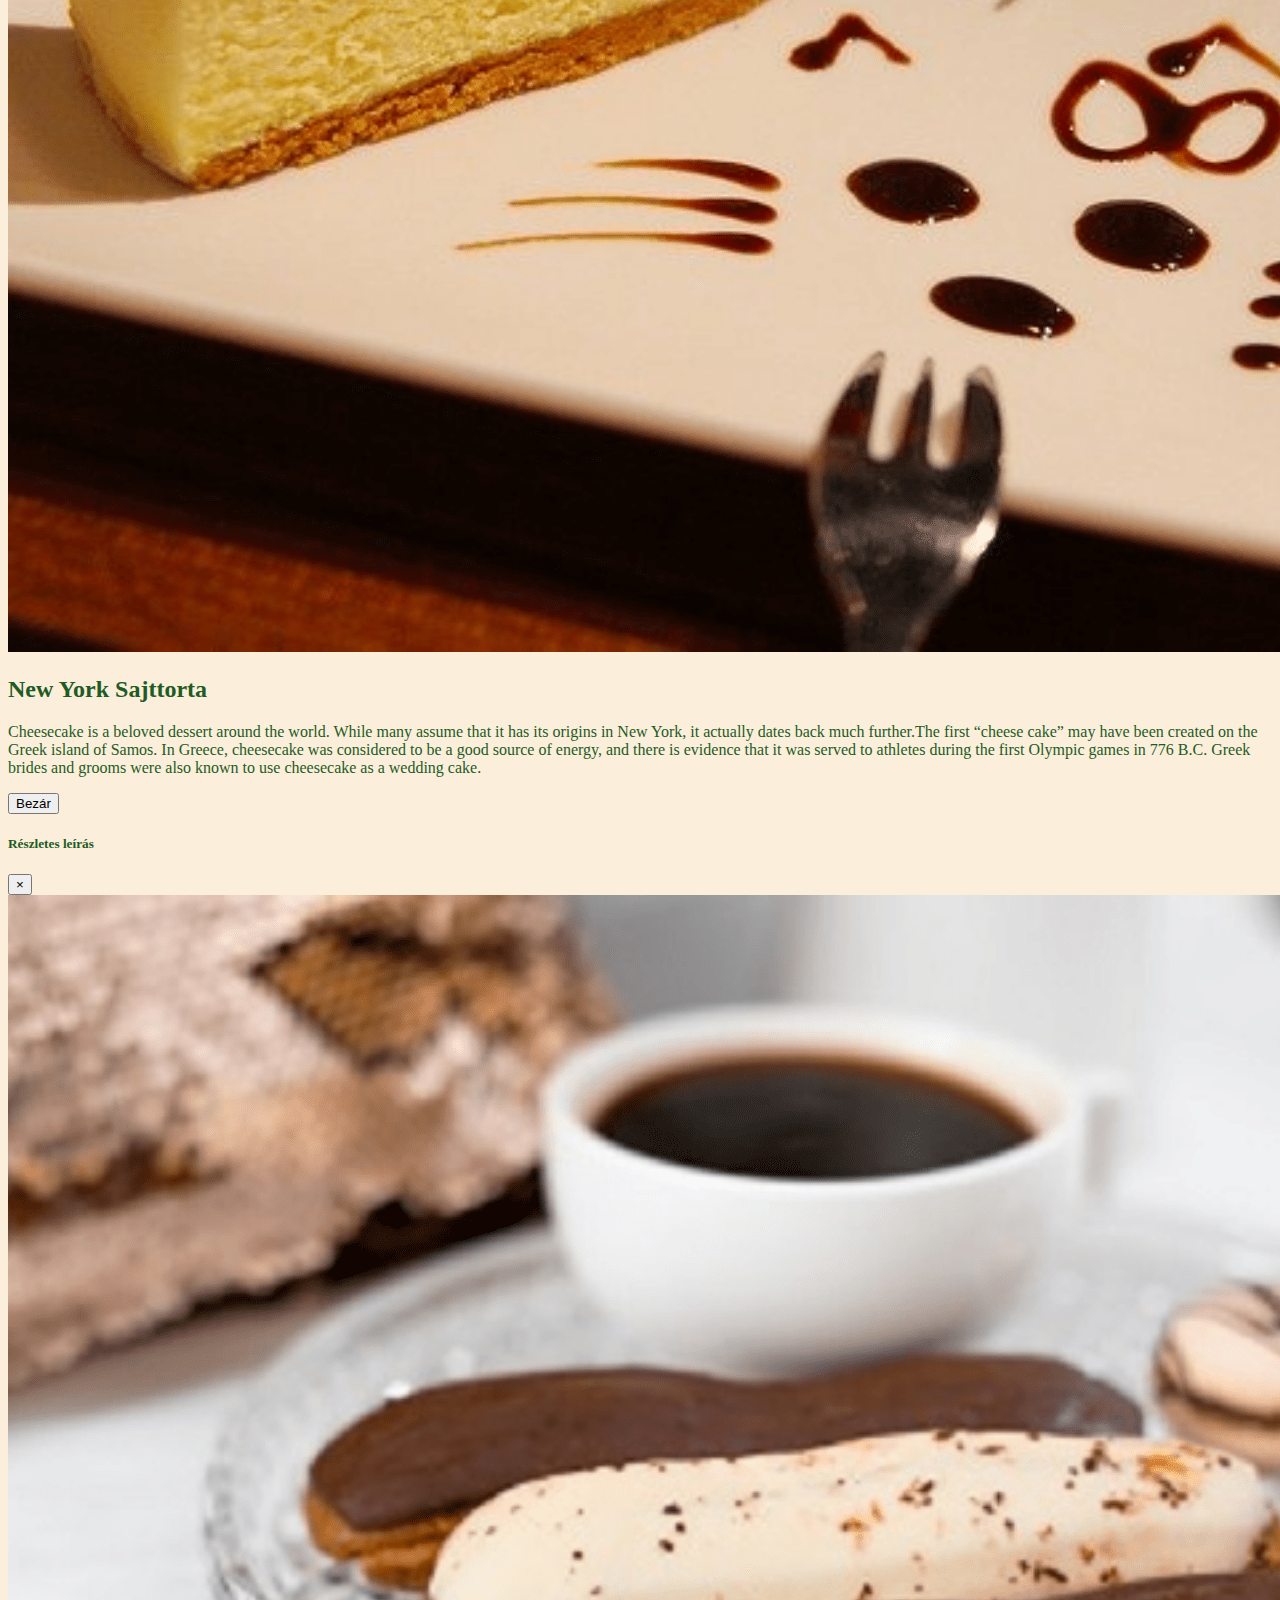
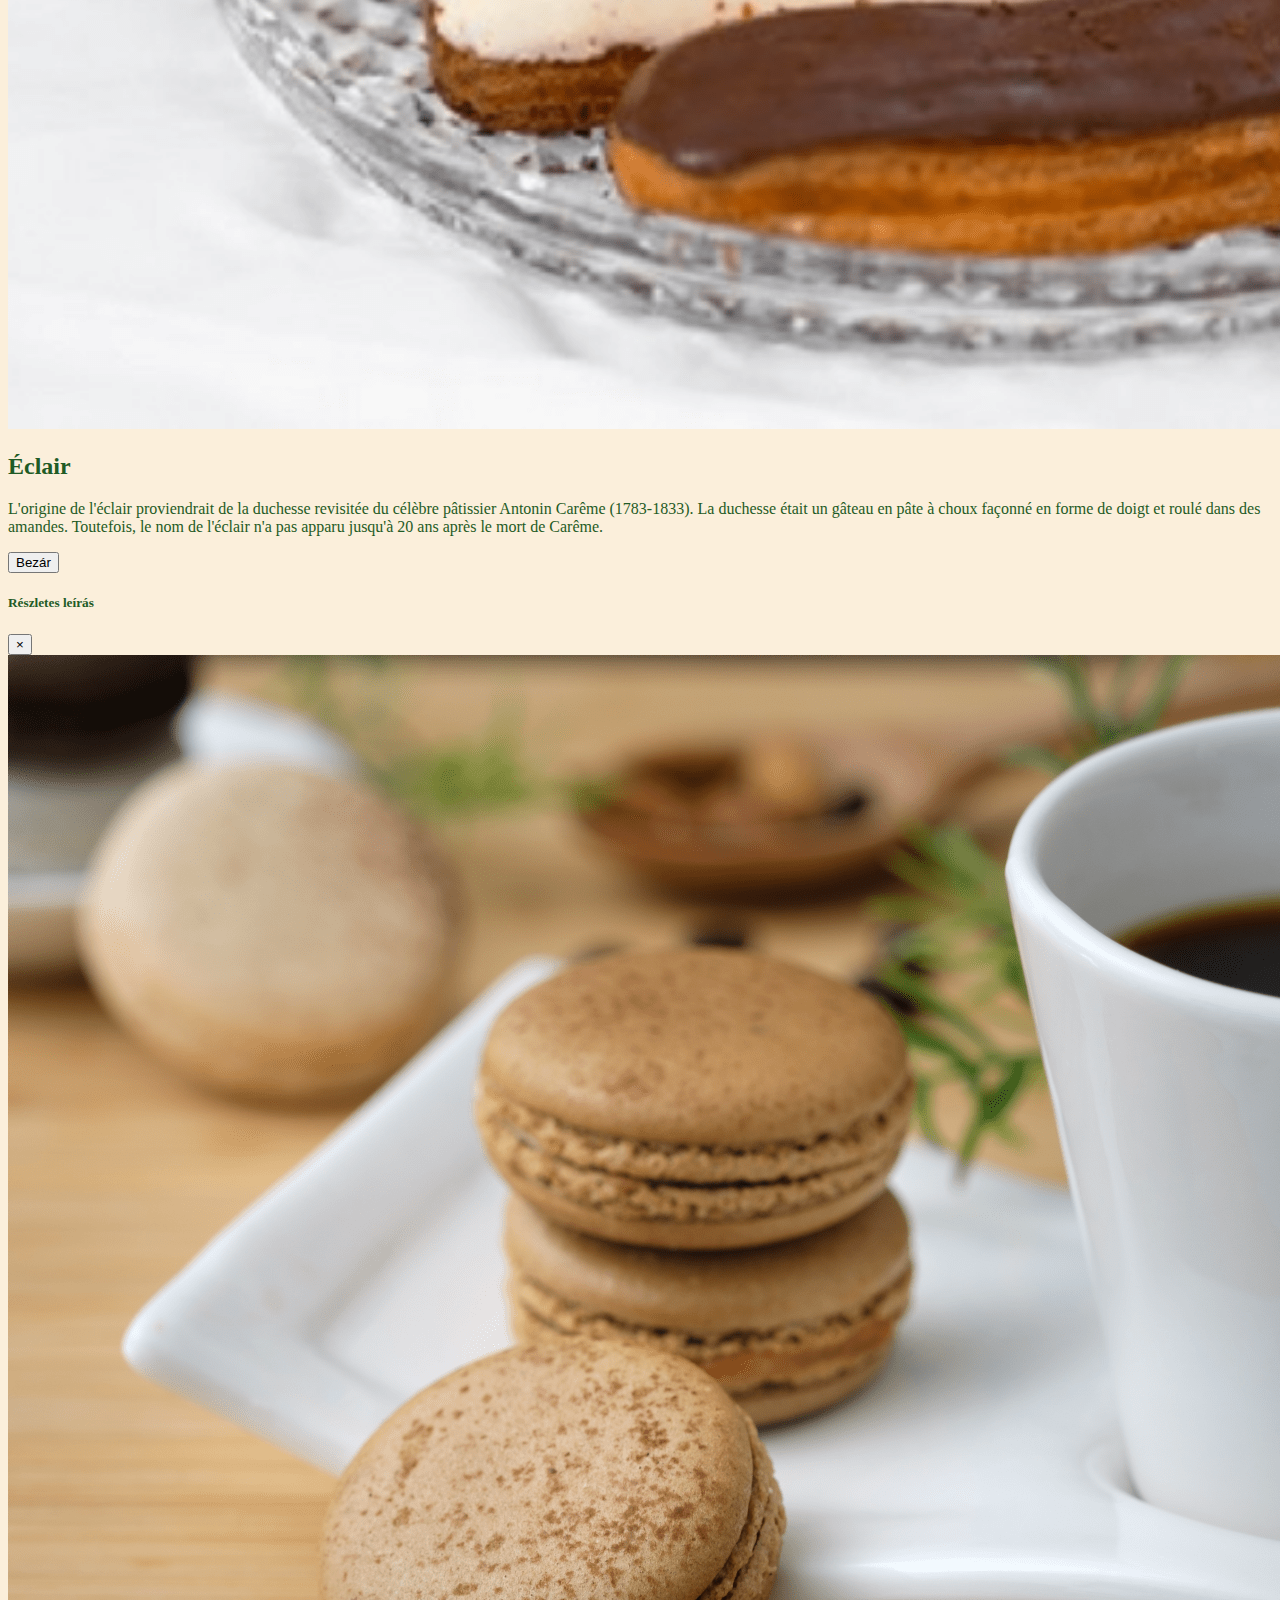
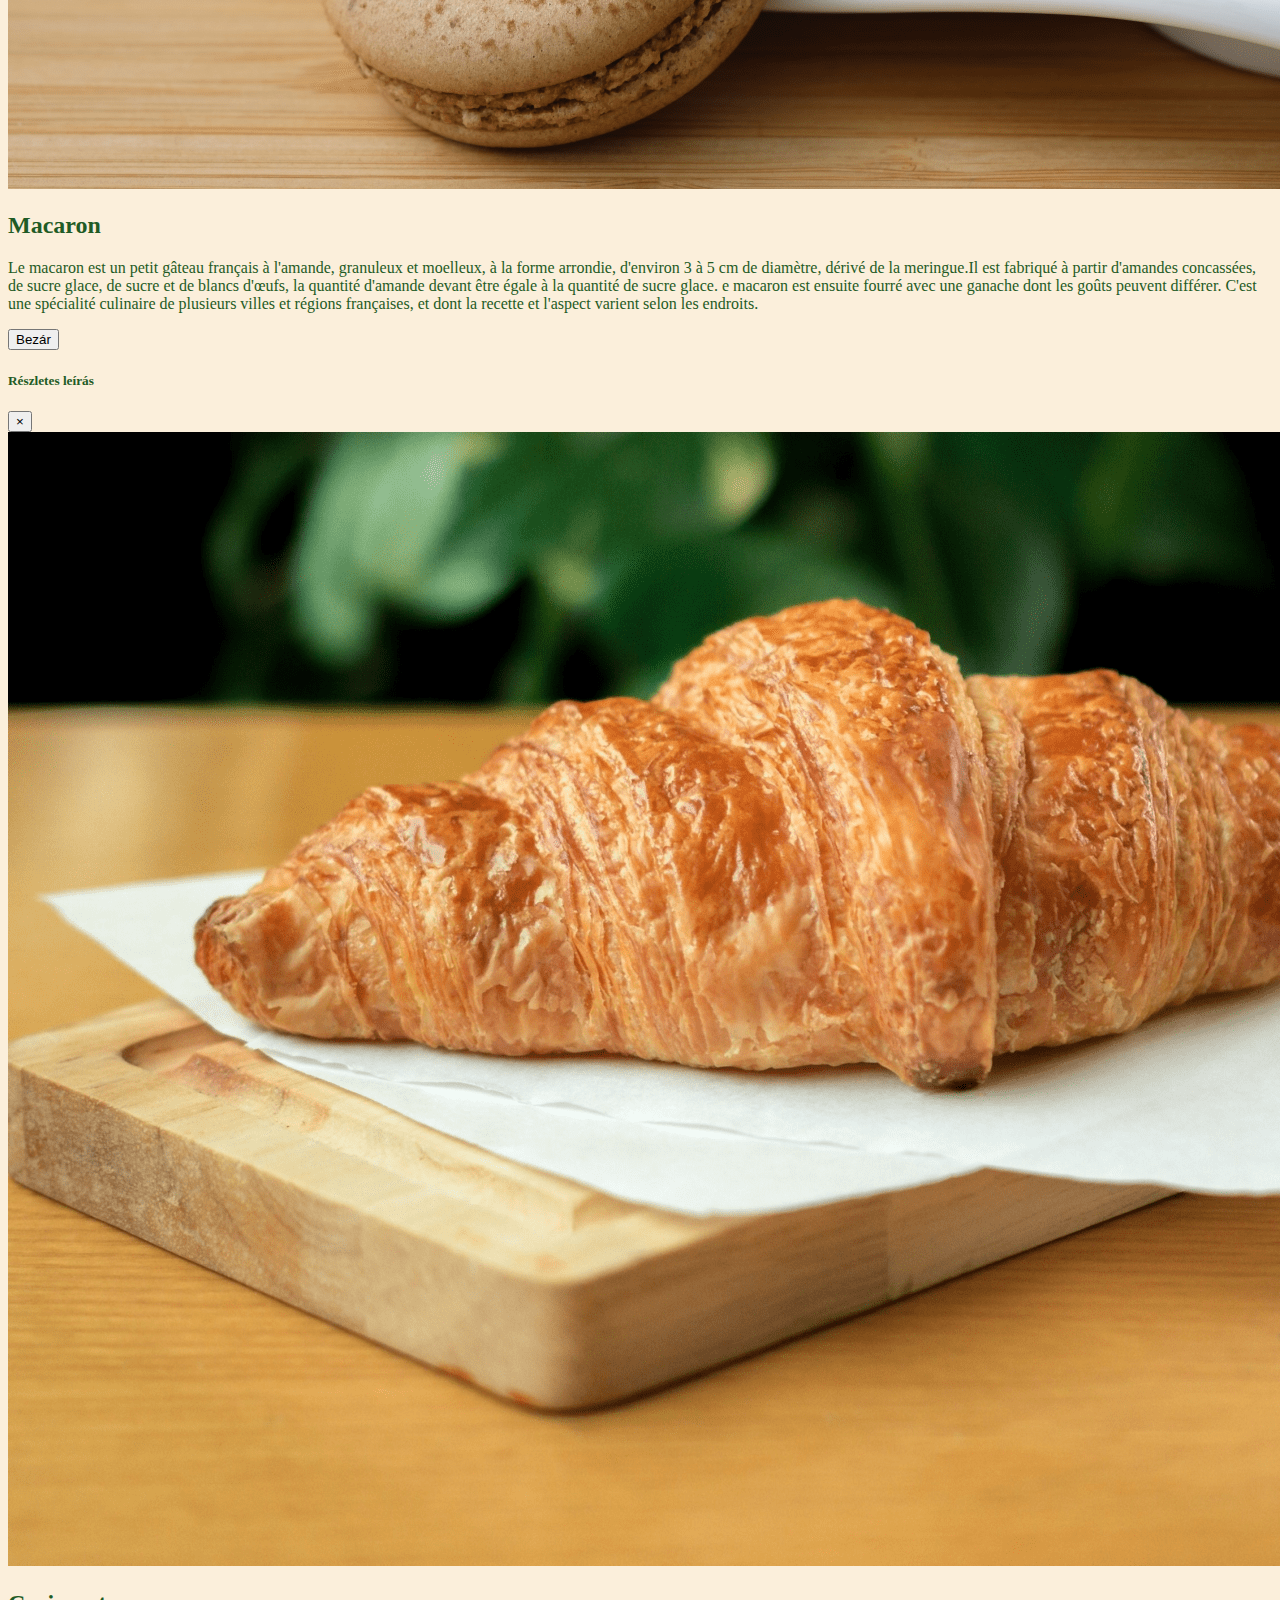
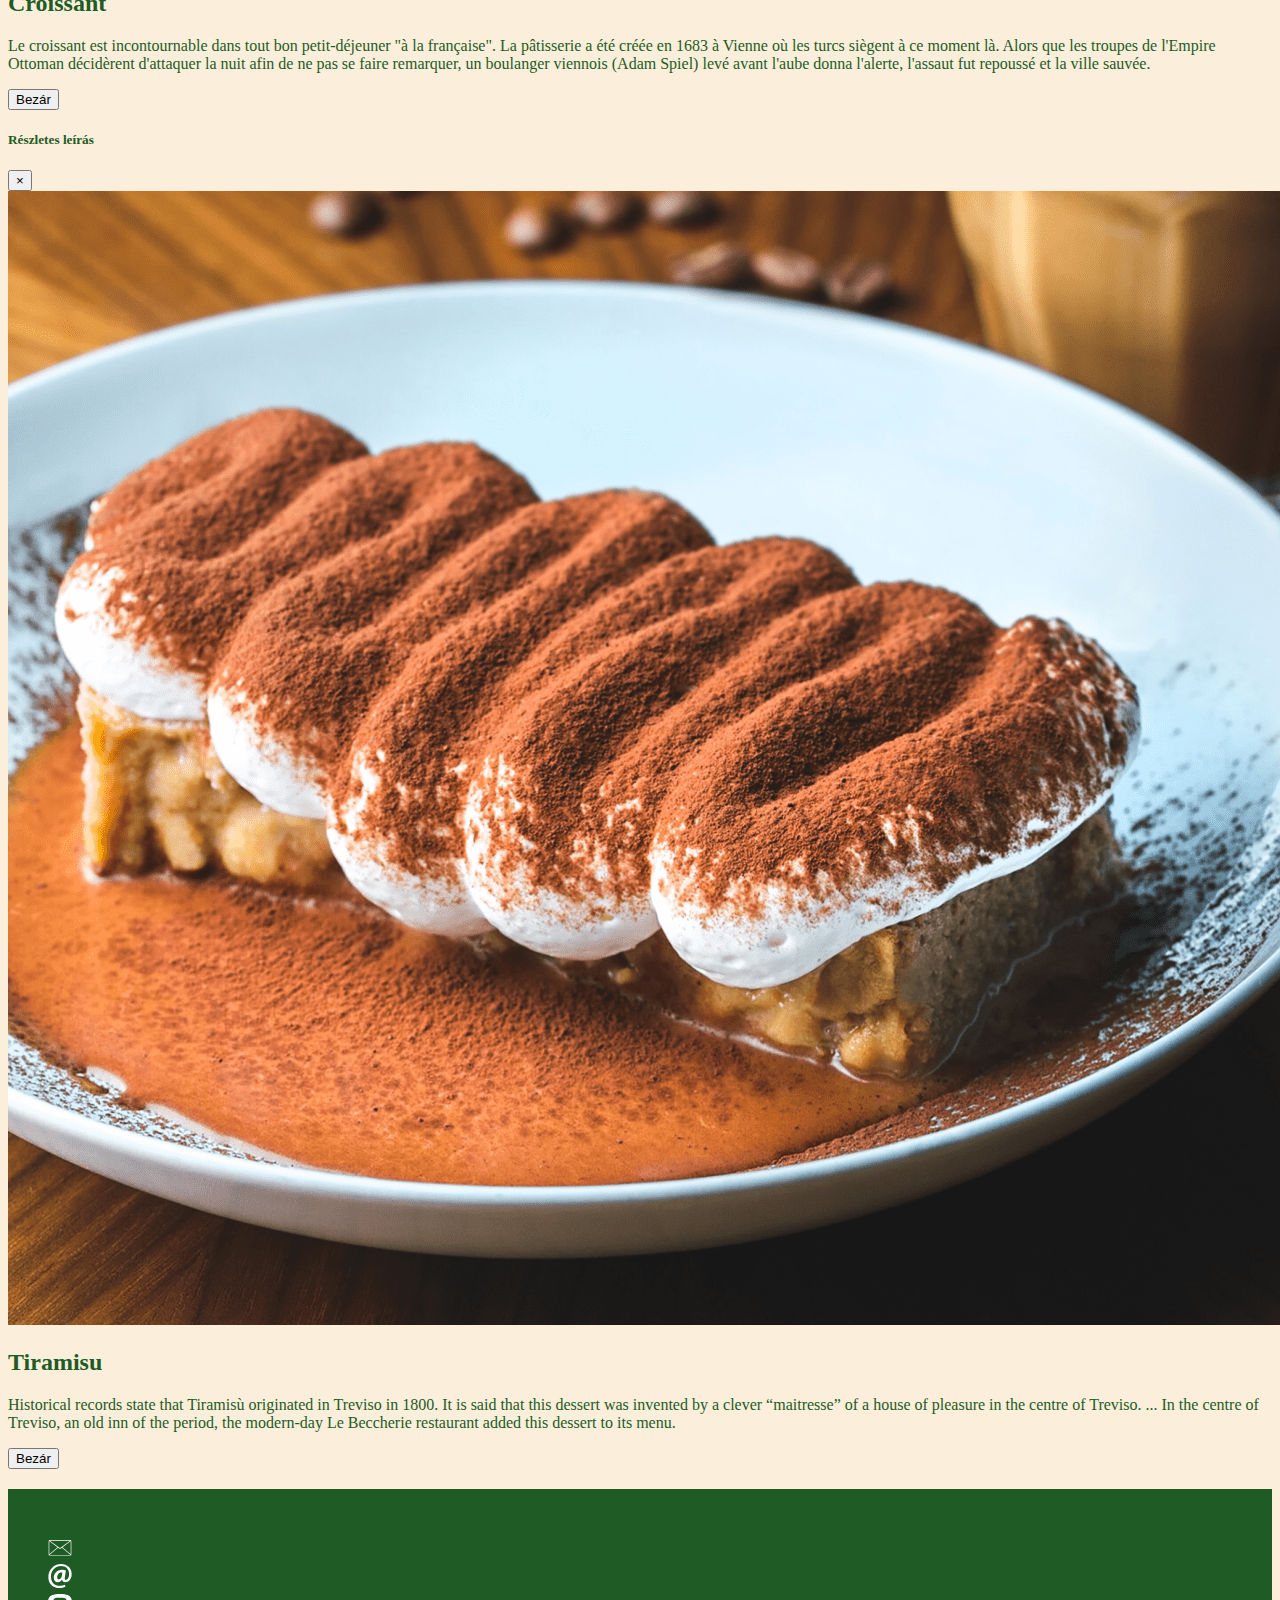
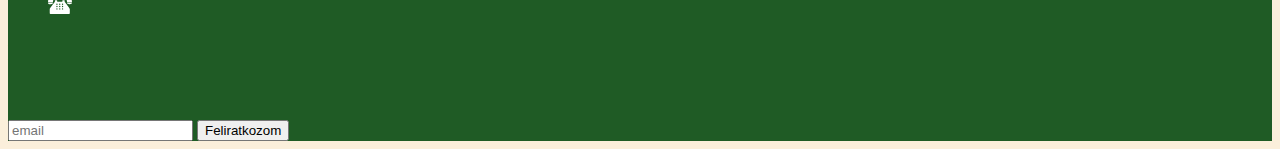
<file: suti.html>
<!DOCTYPE html>
<html lang="en">
<head>
    <meta charset="UTF-8">
    <meta http-equiv="X-UA-Compatible" content="IE=edge">
    <meta name="viewport" content="width=device-width, initial-scale=1.0">
    <link rel="stylesheet" href="https://cdn.jsdelivr.net/npm/bootstrap@4.6.1/dist/css/bootstrap.min.css" integrity="sha384-zCbKRCUGaJDkqS1kPbPd7TveP5iyJE0EjAuZQTgFLD2ylzuqKfdKlfG/eSrtxUkn" crossorigin="anonymous">
    <link rel="stylesheet" href="css/style.css">
    <link rel="stylesheet" href="css/kave.css">
    <title>Lucky kávézó</title>
</head>
<body>
    <div class="container-fluid">
        <nav class="navbar navbar-expand-lg navbar-dark fixed-top">
            <a class="navbar-brand" href="#">Lucky
                <img src="img/clover.svg" alt="">
            </a>
            <button class="navbar-toggler" type="button" data-toggle="collapse" data-target="#navbarNavAltMarkup"
                aria-controls="navbarNavAltMarkup" aria-expanded="false" aria-label="Toggle navigation">
                <span class="navbar-toggler-icon"></span>
            </button>
            <div class="collapse navbar-collapse" id="navbarNavAltMarkup">
                <div class="navbar-nav mr-auto">
                    <a class="nav-link active" href="index.html">Főoldal</span></a>
                    <a class="nav-link" href="kave.html">Kávéfajták</a>
                    <a class="nav-link" href="suti.html">Sütemények</a>
                    <a class="nav-link" href="blog.html">Blog</a>
                </div>
                <div class="navbar-nav ml-auto">
                    <a class="nav-link active" href="#">Bejelentkezés</span></a>
                    <a class="nav-link" href="#">Regisztráció</a>
                </div>
            </div>
        </nav>
        <div class="banner"></div>
        <div class="container">
            <h1 class="text-center p-3">Lucky - Sütemények</h1>
            <div class="row">
                <div class="col-md-4 col-12 text-center mb-3">
                    <div class="card">
                        <img src="img/brownie.jpg" class="card-img-top img-fluid" alt="brownie">
                        <div class="card-body">
                            <h5 class="card-title"><a class="text-success" href="#" data-toggle="modal"
                            data-target="#idBrownie">Brownie</a></h5>
                        </div>
                    </div>
                </div>
                <div class="col-md-4 col-12 text-center mb-3">
                    <div class="card">
                        <img src="img/cheesecake.png" class="card-img-top" alt="...">
                        <div class="card-body">
                            <h5 class="card-title"><a class="text-success" href="#" data-toggle="modal"
                                data-target="#idCheese">New York Sajttorta</a></h5>
                        </div>
                    </div>
                </div>
                
                <div class="col-md-4 col-12 text-center mb-3">
                    <div class="card">
                        <img src="img/eclair.png" class="card-img-top img-fluid " alt="...">
                        <div class="card-body">
                            <h5 class="card-title"><a class="text-success" href="#" data-toggle="modal"
                                data-target="#idEclair">Éclair</a></h5>
                        </div>
                    </div>
                </div>
                <div class="col-md-4 col-12 text-center mb-3">
                    <div class="card">
                        <img src="img/macaron.png" class="card-img-top" alt="...">
                        <div class="card-body">
                            <h5 class="card-title"><a class="text-success" href="#" data-toggle="modal"
                                data-target="#idMacaron">Macaron</a></h5>
                        </div>
                    </div>
                </div>
                <div class="col-md-4 col-12 text-center mb-3">
                    <div class="card">
                        <img src="img/croissant.png" class="card-img-top img-fluid " alt="croissant">
                        <div class="card-body">
                            <h5 class="card-title"><a class="text-success" href="#" data-toggle="modal"
                                data-target="#idCroissant">Croissant</a></h5>
                        </div>
                    </div>
                </div>
                
                <div class="col-md-4 col-12 text-center mb-3">
                    <div class="card">
                        <img src="img/tiramisu.png" class="card-img-top" alt="...">
                        <div class="card-body">
                            <h5 class="card-title"><a class="text-success" href="#" data-toggle="modal"
                                data-target="#idTiramisu">Tiramisu</a></h5>
                        </div>
                    </div>
                </div>
            </div>
        </div>

        <div class="modal fade" id="idBrownie" tabindex="-1" aria-labelledby="exampleModalLabel" aria-hidden="true">
            <div class="modal-dialog">
                <div class="modal-content">
                    <div class="modal-header">
                        <h5 class="modal-title" id="exampleModalLabel">Részletes leírás</h5>
                        <button type="button" class="close" data-dismiss="modal" aria-label="Close">
                            <span aria-hidden="true">&times;</span>
                        </button>
                    </div>
                    <div class="modal-body text-justify">
                        <div class="container-fluid">
                            <div class="row">
                                <div class="col-sm-4">
                                    <img src="img/brownie.jpg" class="img-fluid" alt="">
                                </div>
                                <div class="col-sm-8">
                                    <h2>Brownie</h2>
                                    <p>Brownies come in a variety of shapes and forms, everyone who bakes brownies has their own
                                        special twist on creating the perfect one in their eyes. The first brownie recipe
                                        (brownies as we know them at least) to appear in print was in the 1896 Boston
                                        Cooking-School Cook Book, written by Fannie Farmer. So, one of our favourite treats, in
                                        the grand scheme of baking, is actually a fairly new concept. Although, there was a
                                        recipe in the 1897 Sears, Roebuck Catalogue which was for a treacle sweet which was
                                        called brownies.</p>
                                </div>
                            </div>
                        </div>
                        <div class="modal-footer">
                            <button type="button" class="btn btn-success" data-dismiss="modal">Bezár</button>
                        </div>
                    </div>
                </div>
            </div>
        </div>

        <div class="modal fade" id="idCheese" tabindex="-1" aria-labelledby="exampleModalLabel" aria-hidden="true">
            <div class="modal-dialog">
                <div class="modal-content">
                    <div class="modal-header">
                        <h5 class="modal-title" id="exampleModalLabel">Részletes leírás</h5>
                        <button type="button" class="close" data-dismiss="modal" aria-label="Close">
                            <span aria-hidden="true">&times;</span>
                        </button>
                    </div>
                    <div class="modal-body text-justify">
                        <div class="container-fluid">
                            <div class="row">
                                <div class="col-sm-4">
                                    <img src="img/cheesecake.png" class="img-fluid" alt="">
                                </div>
                                <div class="col-sm-8">
                                    <h2>New York Sajttorta</h2>
                                    <p>Cheesecake is a beloved dessert around the world. While many assume that it has its
                                        origins in New York, it actually dates back much further.The first “cheese cake” may
                                        have been created on the Greek island of Samos. In Greece, cheesecake was considered to
                                        be a good source of energy, and there is evidence that it was served to athletes during
                                        the first Olympic games in 776 B.C. Greek brides and grooms were also known to use
                                        cheesecake as a wedding cake. </p>
        
                                </div>
                            </div>
                        </div>
                        <div class="modal-footer">
                            <button type="button" class="btn btn-success" data-dismiss="modal">Bezár</button>
                        </div>
                    </div>
                </div>
            </div>
        </div>

        <div class="modal fade" id="idEclair" tabindex="-1" aria-labelledby="exampleModalLabel" aria-hidden="true">
            <div class="modal-dialog">
                <div class="modal-content">
                    <div class="modal-header">
                        <h5 class="modal-title" id="exampleModalLabel">Részletes leírás</h5>
                        <button type="button" class="close" data-dismiss="modal" aria-label="Close">
                            <span aria-hidden="true">&times;</span>
                        </button>
                    </div>
                    <div class="modal-body text-justify">
                        <div class="container-fluid">
                            <div class="row">
                                <div class="col-sm-4">
                                    <img src="img/eclair.png" class="img-fluid" alt="">
                                </div>
                                <div class="col-sm-8">
                                    <h2>Éclair</h2>
                                    <p>L'origine de l'éclair proviendrait de la duchesse revisitée du célèbre pâtissier Antonin
                                        Carême (1783-1833). La duchesse était un gâteau en pâte à choux façonné en forme de
                                        doigt et roulé dans des amandes. Toutefois, le nom de l'éclair n'a pas apparu jusqu'à 20
                                        ans après le mort de Carême.</p>
                                </div>
                            </div>
                        </div>
                        <div class="modal-footer">
                            <button type="button" class="btn btn-success" data-dismiss="modal">Bezár</button>
                        </div>
                    </div>
                </div>
            </div>
        </div>

        <div class="modal fade" id="idMacaron" tabindex="-1" aria-labelledby="exampleModalLabel" aria-hidden="true">
            <div class="modal-dialog">
                <div class="modal-content">
                    <div class="modal-header">
                        <h5 class="modal-title" id="exampleModalLabel">Részletes leírás</h5>
                        <button type="button" class="close" data-dismiss="modal" aria-label="Close">
                            <span aria-hidden="true">&times;</span>
                        </button>
                    </div>
                    <div class="modal-body text-justify">
                        <div class="container-fluid">
                            <div class="row">
                                <div class="col-sm-4">
                                    <img src="img/macaron.png" class="img-fluid" alt="">
                                </div>
                                <div class="col-sm-8">
                                    <h2>Macaron</h2>
                                    <p>Le macaron est un petit gâteau français à l'amande, granuleux et moelleux, à la forme
                                        arrondie, d'environ 3 à 5 cm de diamètre, dérivé de la meringue.Il est fabriqué à partir
                                        d'amandes concassées, de sucre glace, de sucre et de blancs d'œufs, la quantité d'amande
                                        devant être égale à la quantité de sucre glace. e macaron est ensuite fourré avec une
                                        ganache dont les goûts peuvent différer. C'est une spécialité culinaire de plusieurs
                                        villes et régions françaises, et dont la recette et l'aspect varient selon les endroits.
                                    </p>
                                </div>
                            </div>
                        </div>
                        <div class="modal-footer">
                            <button type="button" class="btn btn-success" data-dismiss="modal">Bezár</button>
                        </div>
                    </div>
                </div>
            </div>
        </div>

        <div class="modal fade" id="idCroissant" tabindex="-1" aria-labelledby="exampleModalLabel" aria-hidden="true">
            <div class="modal-dialog">
                <div class="modal-content">
                    <div class="modal-header">
                        <h5 class="modal-title" id="exampleModalLabel">Részletes leírás</h5>
                        <button type="button" class="close" data-dismiss="modal" aria-label="Close">
                            <span aria-hidden="true">&times;</span>
                        </button>
                    </div>
                    <div class="modal-body text-justify">
                        <div class="container-fluid">
                            <div class="row">
                                <div class="col-sm-4">
                                    <img src="img/croissant.png" class="img-fluid" alt="">
                                </div>
                                <div class="col-sm-8">
                                    <h2>Croissant</h2>
                                    <p>Le croissant est incontournable dans tout bon petit-déjeuner "à la française". La
                                        pâtisserie a été créée en 1683 à Vienne où les turcs siègent à ce moment là. Alors que
                                        les troupes de l'Empire Ottoman décidèrent d'attaquer la nuit afin de ne pas se faire
                                        remarquer, un boulanger viennois (Adam Spiel) levé avant l'aube donna l'alerte, l'assaut
                                        fut repoussé et la ville sauvée. </p>
                                </div>
                            </div>
                        </div>
                        <div class="modal-footer">
                            <button type="button" class="btn btn-success" data-dismiss="modal">Bezár</button>
                        </div>
                    </div>
                </div>
            </div>
        </div>

        <div class="modal fade" id="idTiramisu" tabindex="-1" aria-labelledby="exampleModalLabel" aria-hidden="true">
            <div class="modal-dialog">
                <div class="modal-content">
                    <div class="modal-header">
                        <h5 class="modal-title" id="exampleModalLabel">Részletes leírás</h5>
                        <button type="button" class="close" data-dismiss="modal" aria-label="Close">
                            <span aria-hidden="true">&times;</span>
                        </button>
                    </div>
                    <div class="modal-body text-justify">
                        <div class="container-fluid">
                            <div class="row">
                                <div class="col-sm-4">
                                    <img src="img/tiramisu.png" class="img-fluid" alt="">
                                </div>
                                <div class="col-sm-8">
                                    <h2>Tiramisu</h2>
                                    <p>Historical records state that Tiramisù originated in Treviso in 1800. It is said that
                                        this dessert was invented by a clever “maitresse” of a house of pleasure in the centre
                                        of Treviso. ... In the centre of Treviso, an old inn of the period, the modern-day Le
                                        Beccherie restaurant added this dessert to its menu.</p>
                                </div>
                            </div>
                        </div>
                        <div class="modal-footer">
                            <button type="button" class="btn btn-success" data-dismiss="modal">Bezár</button>
                        </div>
                    </div>
                </div>
            </div>
        </div>



    </div>

    <footer class="container-fluid text-white">
        <div class="row">
          <div class="col-md-4 col-sm-6 offset-md-1">
            <h2>Kapcsolat</h2>
            <ul>
              <li><img src="img/letter.svg" alt=""> Lucky Kávézó</li>
              <li><img src="img/email.svg" alt=""> lucky@gmail.com</li>
              <li><img src="img/phone.svg" alt=""> +36-33-158-5588</li>
            </ul>
          </div>
        
        <div class="col-md-4 col-sm-6">
          <h2>Kávé Magazin</h2>
          <p>Iratkozz fel a magazinunkra!</p>
          <form class="form-inline">
            <input type="text" class="form-control" placeholder="email">
            <button class="btn btn-success">Feliratkozom</button>
          </form>
        </div>
        </div>
      </footer>

      <script src="https://cdn.jsdelivr.net/npm/jquery@3.5.1/dist/jquery.slim.min.js" integrity="sha384-DfXdz2htPH0lsSSs5nCTpuj/zy4C+OGpamoFVy38MVBnE+IbbVYUew+OrCXaRkfj" crossorigin="anonymous"></script>
        <script src="https://cdn.jsdelivr.net/npm/bootstrap@4.6.1/dist/js/bootstrap.bundle.min.js" integrity="sha384-fQybjgWLrvvRgtW6bFlB7jaZrFsaBXjsOMm/tB9LTS58ONXgqbR9W8oWht/amnpF" crossorigin="anonymous"></script>
    
</body>
</html>
</file>
<file: css/style.css>
.navbar-brand img{
    max-height:2rem;
}
nav,footer{
    background-color: #1f5b25;
}
</file>
<file: css/kave.css>
.banner{
    height: 400px;
    background-image: url(../img/banner.jpg);
    background-size: cover;
    background-position: center center;
}
body{
    background-color: #fbefdb;
    color: #1f5b25;
}
li{
    list-style: none;
}
li img{
    height: 1.5rem;
}
.container-fluid{
    padding-left: 0!important;
    padding-right: 0!important;
}
</file>
